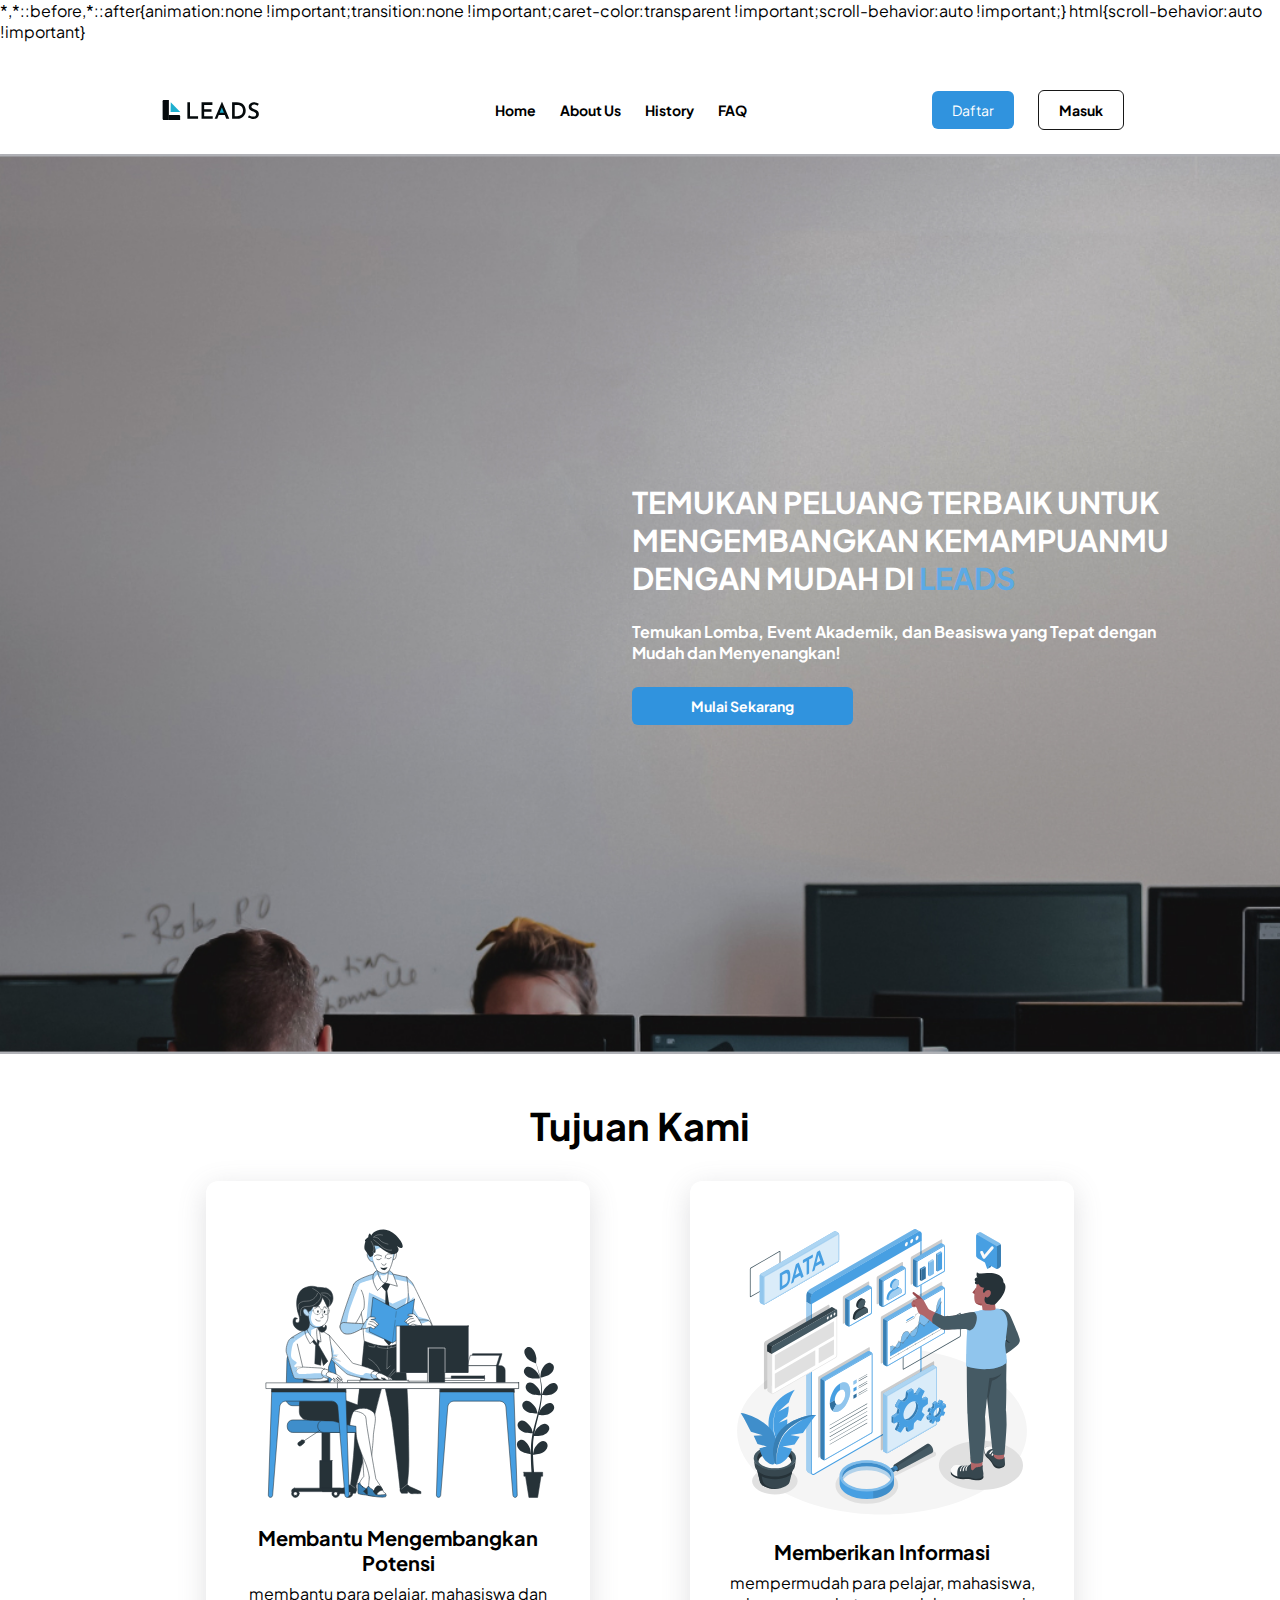
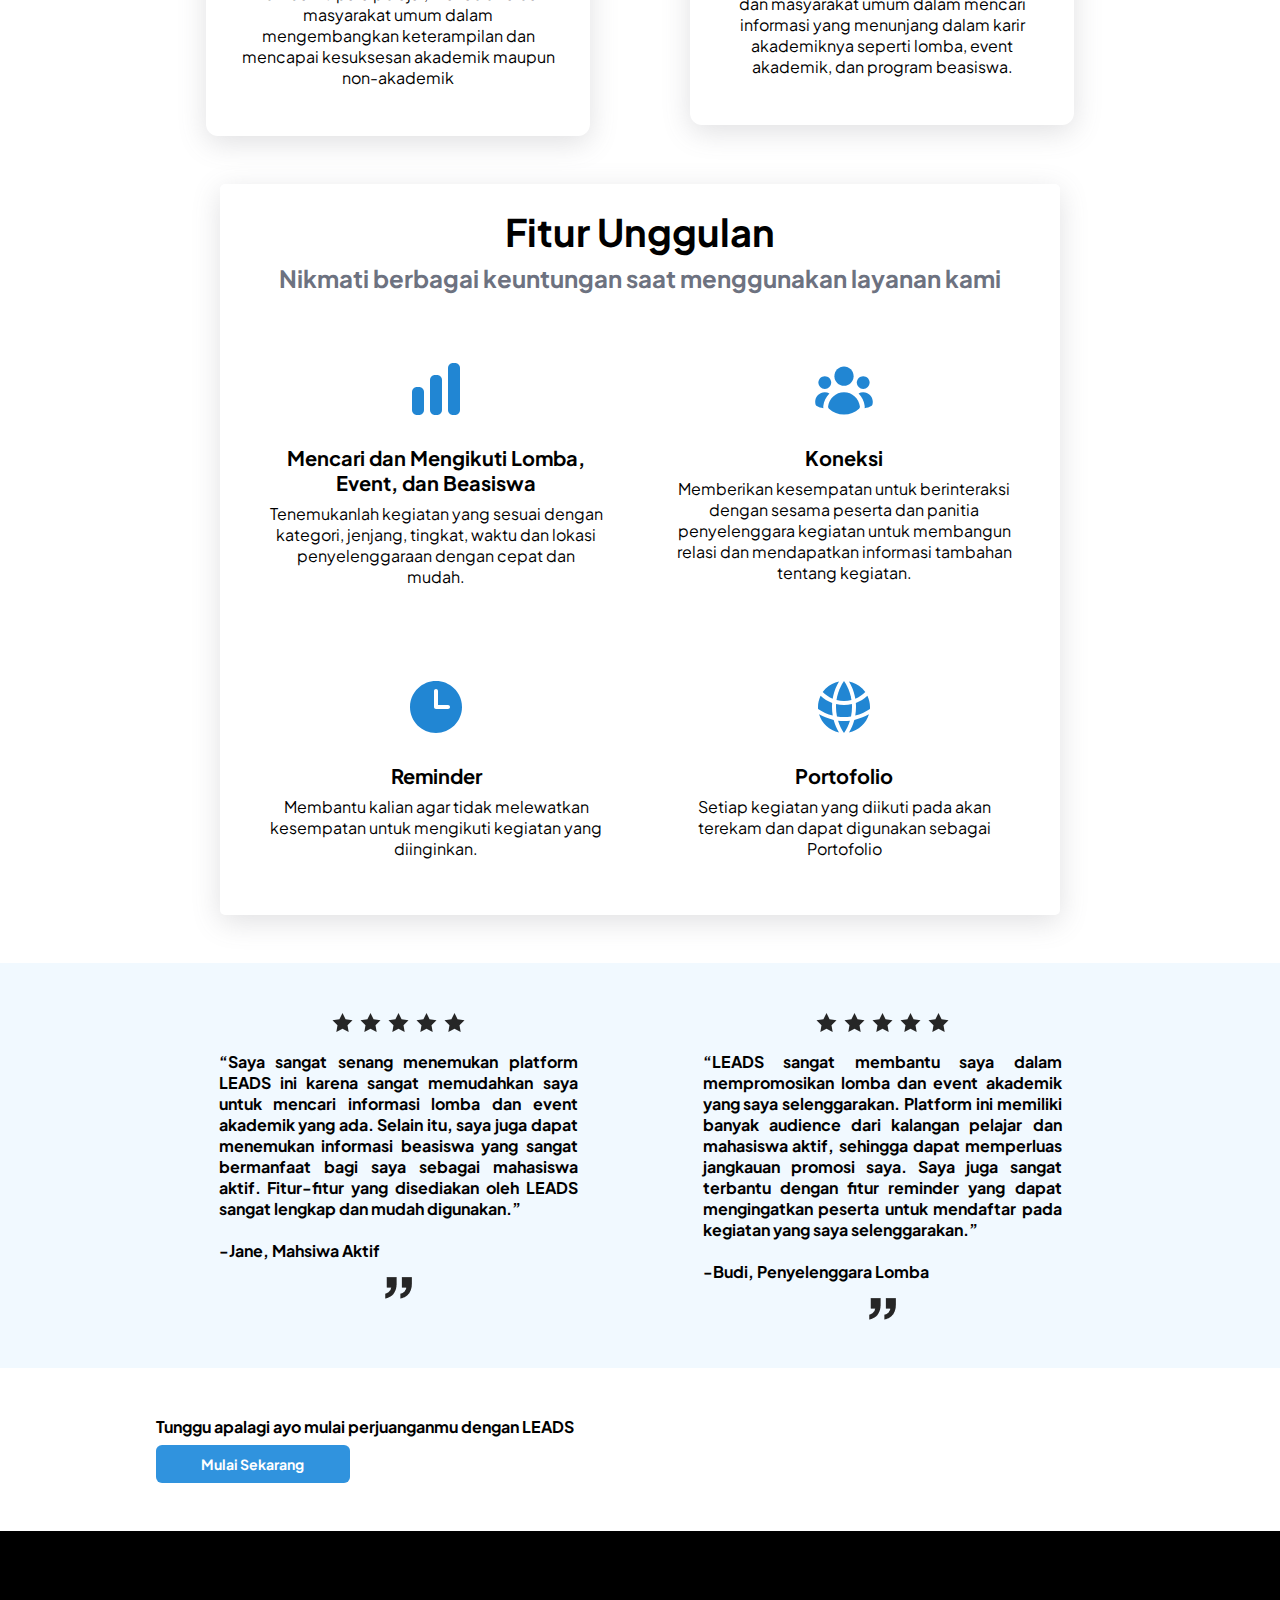
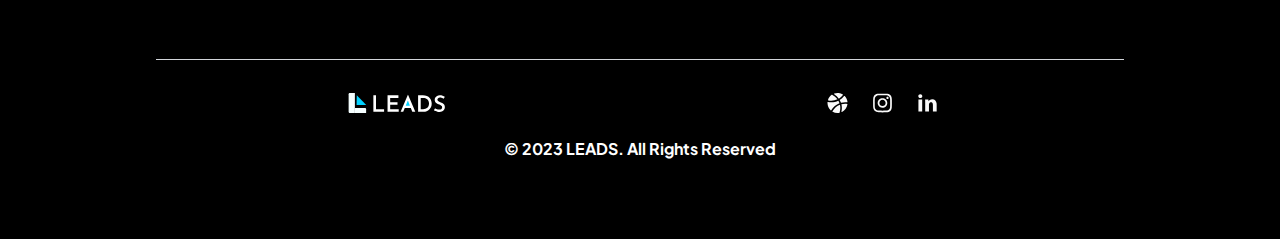
<file: index.html>
<!DOCTYPE html>
<html lang="en">
  <head>
    <meta charset="UTF-8" />
    <meta name="viewport" content="width=device-width, initial-scale=1.0" />
    <link
      rel="stylesheet"
      href="https://cdnjs.cloudflare.com/ajax/libs/font-awesome/6.0.0-beta2/css/all.min.css"
      integrity="sha512-YWzhKL2whUzgiheMoBFwW8CKV4qpHQAEuvilg9FAn5VJUDwKZZxkJNuGM4XkWuk94WCrrwslk8yWNGmY1EduTA=="
      crossorigin="anonymous"
      referrerpolicy="no-referrer"
    />
    <link rel="stylesheet" href="Styles/global.css" />
    <link rel="stylesheet" href="Styles/header-footer.css" />
    <link rel="stylesheet" href="Styles/landing.css" />
    <script src="JS/firefox-bugfix.js"></script>
    <script src="JS/landing.js"></script>
  </head>
  <body>
    <header class="main-container header-container">
      <img alt="logo" src="Assets/logo-black.svg" class="logo" />
      <input type="checkbox" id="check" />
      <div class="menu">
        <div class="nav">
          <a href="home.html">Home</a>
          <a href="index.html">About Us</a>
          <a href="#">History</a>
          <a href="#">FAQ</a>
        </div>
        <div class="button-header-container">
          <button onclick="location.href='register.html';" class="register-button">Daftar</button>
          <button onclick="location.href='login.html';" class="login-button">Masuk</button>
        </div>
        <label for="check" class="close-menu"><i class="fas fa-times"></i></label>
      </div>
      <label for="check" class="open-menu"><i class="fas fa-bars"></i></label>
    </header>
    <main>
      <div class="headline-landing">
        <div>
          <p class="headline-caps">
            TEMUKAN PELUANG TERBAIK UNTUK MENGEMBANGKAN KEMAMPUANMU DENGAN MUDAH DI
            <span>LEADS</span>
          </p>
          <p class="headline-text">
            Temukan Lomba, Event Akademik, dan Beasiswa yang Tepat dengan Mudah dan Menyenangkan!
          </p>
          <div class="button-landing-container">
            <button onclick="checkPassword()" class="register-button-landing col-3">Mulai Sekarang</button>
          </div>
        </div>
      </div>
      <div class="main-container">
        <section id="goals">
          <p>Tujuan Kami</p>
          <div class="goals-container">
            <div class="goal-card">
              <img alt="goals-image" src="Assets/Landing/card-1.svg" class="goal-image" />
              <p class="goal-title">Membantu Mengembangkan Potensi</p>
              <p>
                membantu para pelajar, mahasiswa dan masyarakat umum dalam mengembangkan
                keterampilan dan mencapai kesuksesan akademik maupun non-akademik
              </p>
            </div>
            <div class="goal-card">
              <img alt="goals-image" src="Assets/Landing/card-2.svg" class="goal-image" />
              <p class="goal-title">Memberikan Informasi</p>
              <p>
                mempermudah para pelajar, mahasiswa, dan masyarakat umum dalam mencari informasi
                yang menunjang dalam karir akademiknya seperti lomba, event akademik, dan program
                beasiswa.
              </p>
            </div>
          </div>
        </section>
        <section id="feature">
          <div class="feature-container">
            <p class="feature-title">Fitur Unggulan</p>
            <p class="feature-subtitle">
              Nikmati berbagai keuntungan saat menggunakan layanan kami
            </p>
            <div class="feature-content-container">
              <div class="feature-card">
                <img alt="feature-icon" src="Assets/Landing/feature-1.svg" />
                <p class="feature-card-title">Mencari dan Mengikuti Lomba, Event, dan Beasiswa</p>
                <p>
                  Tenemukanlah kegiatan yang sesuai dengan kategori, jenjang, tingkat, waktu dan
                  lokasi penyelenggaraan dengan cepat dan mudah.
                </p>
              </div>
              <div class="feature-card">
                <img alt="feature-icon" src="Assets/Landing/feature-2.svg" />
                <p class="feature-card-title">Koneksi</p>
                <p>
                  Memberikan kesempatan untuk berinteraksi dengan sesama peserta dan panitia
                  penyelenggara kegiatan untuk membangun relasi dan mendapatkan informasi tambahan
                  tentang kegiatan.
                </p>
              </div>
              <div class="feature-card">
                <img alt="feature-icon" src="Assets/Landing/feature-3.svg" />
                <p class="feature-card-title">Reminder</p>
                <p>
                  Membantu kalian agar tidak melewatkan kesempatan untuk mengikuti kegiatan yang
                  diinginkan.
                </p>
              </div>
              <div class="feature-card">
                <img alt="feature-icon" src="Assets/Landing/feature-4.svg" />
                <p class="feature-card-title">Portofolio</p>
                <p>
                  Setiap kegiatan yang diikuti pada akan terekam dan dapat digunakan sebagai
                  Portofolio
                </p>
              </div>
            </div>
          </div>
        </section>
      </div>
      <section id="reviews">
        <div class="main-container reviews-container">
          <div class="review">
            <img alt="stars" src="Assets/Landing/stars.svg" />
            <p style="font-weight: bold">
              “Saya sangat senang menemukan platform LEADS ini karena sangat memudahkan saya untuk
              mencari informasi lomba dan event akademik yang ada. Selain itu, saya juga dapat
              menemukan informasi beasiswa yang sangat bermanfaat bagi saya sebagai mahasiswa aktif.
              Fitur-fitur yang disediakan oleh LEADS sangat lengkap dan mudah digunakan.”
              <br /><br />-Jane, Mahsiwa Aktif
            </p>
            <img alt="stars" src="Assets/Landing/quote.png" />
          </div>
          <div class="review">
            <img alt="stars" src="Assets/Landing/stars.svg" />
            <p style="font-weight: bold">
              “LEADS sangat membantu saya dalam mempromosikan lomba dan event akademik yang saya
              selenggarakan. Platform ini memiliki banyak audience dari kalangan pelajar dan
              mahasiswa aktif, sehingga dapat memperluas jangkauan promosi saya. Saya juga sangat
              terbantu dengan fitur reminder yang dapat mengingatkan peserta untuk mendaftar pada
              kegiatan yang saya selenggarakan.”
              <br /><br />-Budi, Penyelenggara Lomba
            </p>
            <img alt="stars" src="Assets/Landing/quote.png" />
          </div>
        </div>
      </section>
      <div class="main-container">
        <p style="font-weight: bold; margin-bottom: 8px">
          Tunggu apalagi ayo mulai perjuanganmu dengan LEADS
        </p>
        <button onclick="checkPassword()" class="register-button-landing-bottom">
          Mulai Sekarang
        </button>
      </div>
    </main>
    <footer class="footer-container">
      <div class="main-container">
        <div class="footer-line"></div>
        <div class="footer-content">
          <img alt="logo" src="Assets/logo.svg" class="logo" />
          <div class="footer-icon">
            <img alt="logo" src="Assets/Footer/dribble.svg" />
            <img alt="logo" src="Assets/Footer/instagram.svg" />
            <img alt="logo" src="Assets/Footer/linkedin.svg" />
          </div>
        </div>
        <p class="copyright">&copy; 2023 LEADS. All Rights Reserved</p>
      </div>
    </footer>
  </body>
</html>
</file>
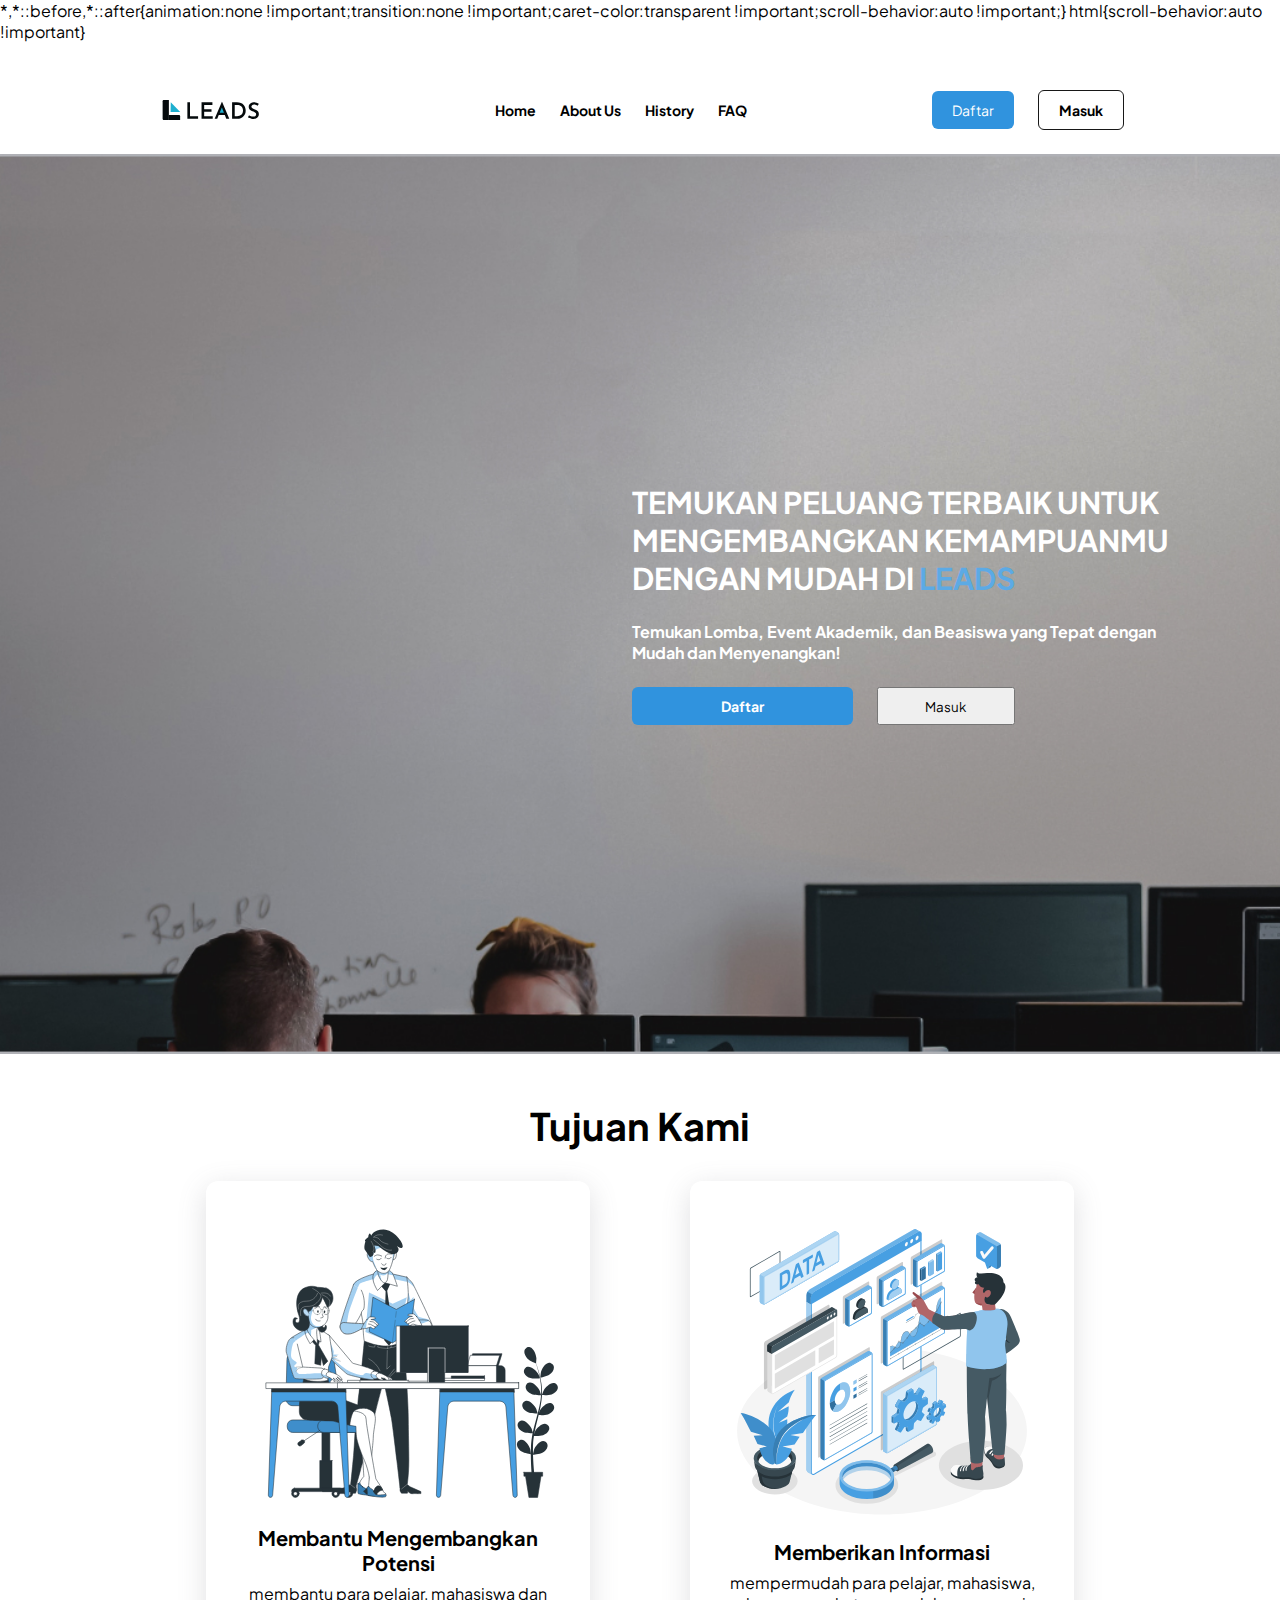
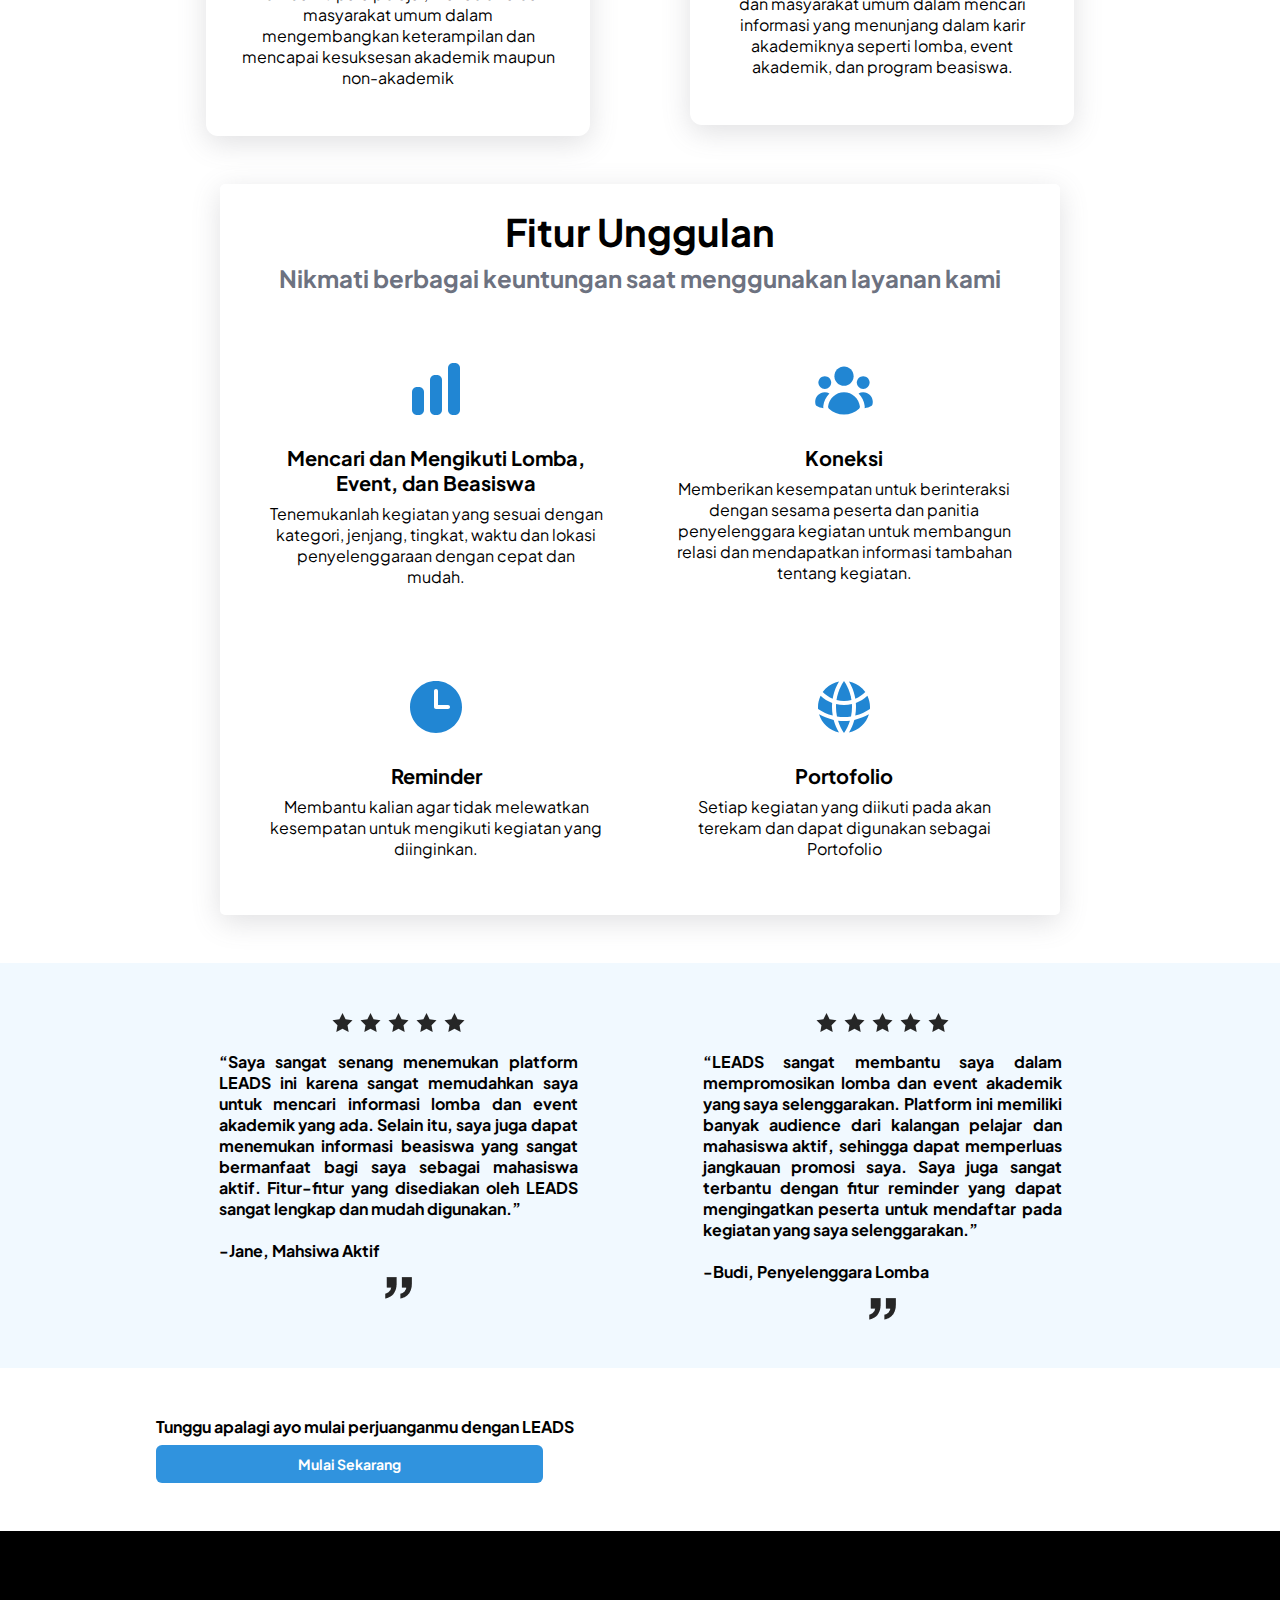
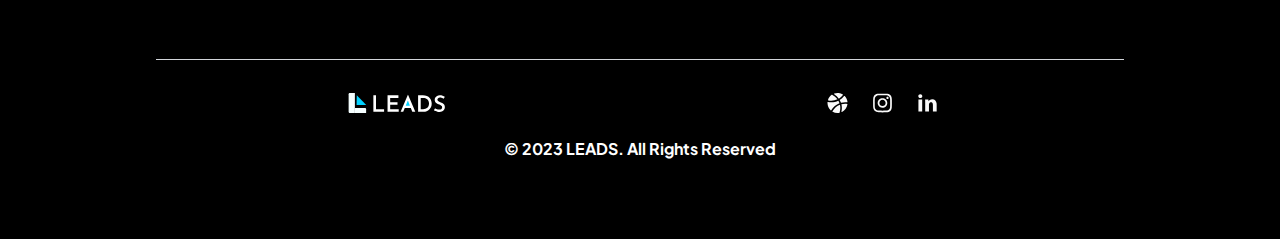
<file: Pages/Landing/index.html>
<!DOCTYPE html>
<html lang="en">
  <head>
    <meta charset="UTF-8" />
    <meta name="viewport" content="width=device-width, initial-scale=1.0" />
    <link
      rel="stylesheet"
      href="https://cdnjs.cloudflare.com/ajax/libs/font-awesome/6.0.0-beta2/css/all.min.css"
      integrity="sha512-YWzhKL2whUzgiheMoBFwW8CKV4qpHQAEuvilg9FAn5VJUDwKZZxkJNuGM4XkWuk94WCrrwslk8yWNGmY1EduTA=="
      crossorigin="anonymous"
      referrerpolicy="no-referrer"
    />
    <link rel="stylesheet" href="../../Styles/global.css" />
    <link rel="stylesheet" href="../../Styles/header-footer.css" />
    <link rel="stylesheet" href="../../Styles/landing.css" />
  </head>
  <body>
    <header class="main-container header-container">
      <img alt="logo" src="../../Assets/logo-black.svg" class="logo" />
      <input type="checkbox" id="check" />
      <div class="menu">
        <div class="nav">
          <a href="../Home/home.html">Home</a>
          <a href="../Landing/landing.html">About Us</a>
          <a href="#">History</a>
          <a href="#">FAQ</a>
        </div>
        <div class="button-header-container">
          <button onclick="location.href='../Auth/Register/register.html';" class="register-button">Daftar</button>
          <button onclick="location.href='../Auth/Login/login.html';" class="login-button">Masuk</button>
        </div>
        <label for="check" class="close-menu"><i class="fas fa-times"></i></label>
      </div>
      <label for="check" class="open-menu"><i class="fas fa-bars"></i></label>
    </header>
    <main>
      <div class="headline-landing">
        <div>
          <p class="headline-caps">
            TEMUKAN PELUANG TERBAIK UNTUK MENGEMBANGKAN KEMAMPUANMU DENGAN MUDAH
            DI <span>LEADS</span>
          </p>
          <p class="headline-text">
            Temukan Lomba, Event Akademik, dan Beasiswa yang Tepat dengan Mudah
            dan Menyenangkan!
          </p>
          <div class="button-landing-container">
            <button onclick="location.href='../Auth/Register/register.html';" class="register-button-landing col-3">Daftar</button>
            <button onclick="location.href='../Auth/Login/login.html';" class="login-button-landing col-3">Masuk</button>
          </div>
        </div>
      </div>
      <div class="main-container">
        <section id="goals">
          <p>Tujuan Kami</p>
          <div class="goals-container">
            <div class="goal-card">
              <img
                alt="goals-image"
                src="../../Assets/Landing/card-1.svg"
                class="goal-image"
              />
              <p class="goal-title">Membantu Mengembangkan Potensi</p>
              <p>
                membantu para pelajar, mahasiswa dan masyarakat umum dalam
                mengembangkan keterampilan dan mencapai kesuksesan akademik
                maupun non-akademik
              </p>
            </div>
            <div class="goal-card">
              <img
                alt="goals-image"
                src="../../Assets/Landing/card-2.svg"
                class="goal-image"
              />
              <p class="goal-title">Memberikan Informasi</p>
              <p>
                mempermudah para pelajar, mahasiswa, dan masyarakat umum dalam
                mencari informasi yang menunjang dalam karir akademiknya seperti
                lomba, event akademik, dan program beasiswa.
              </p>
            </div>
          </div>
        </section>
        <section id="feature">
          <div class="feature-container">
            <p class="feature-title">Fitur Unggulan</p>
            <p class="feature-subtitle">
              Nikmati berbagai keuntungan saat menggunakan layanan kami
            </p>
            <div class="feature-content-container">
              <div class="feature-card">
                <img
                  alt="feature-icon"
                  src="../../Assets/Landing/feature-1.svg"
                />
                <p class="feature-card-title">
                  Mencari dan Mengikuti Lomba, Event, dan Beasiswa
                </p>
                <p>
                  Tenemukanlah kegiatan yang sesuai dengan kategori, jenjang,
                  tingkat, waktu dan lokasi penyelenggaraan dengan cepat dan
                  mudah.
                </p>
              </div>
              <div class="feature-card">
                <img
                  alt="feature-icon"
                  src="../../Assets/Landing/feature-2.svg"
                />
                <p class="feature-card-title">Koneksi</p>
                <p>
                  Memberikan kesempatan untuk berinteraksi dengan sesama peserta
                  dan panitia penyelenggara kegiatan untuk membangun relasi dan
                  mendapatkan informasi tambahan tentang kegiatan.
                </p>
              </div>
              <div class="feature-card">
                <img
                  alt="feature-icon"
                  src="../../Assets/Landing/feature-3.svg"
                />
                <p class="feature-card-title">Reminder</p>
                <p>
                  Membantu kalian agar tidak melewatkan kesempatan untuk
                  mengikuti kegiatan yang diinginkan.
                </p>
              </div>
              <div class="feature-card">
                <img
                  alt="feature-icon"
                  src="../../Assets/Landing/feature-4.svg"
                />
                <p class="feature-card-title">Portofolio</p>
                <p>
                  Setiap kegiatan yang diikuti pada akan terekam dan dapat
                  digunakan sebagai Portofolio
                </p>
              </div>
            </div>
          </div>
        </section>
      </div>
      <section id="reviews">
        <div class="main-container reviews-container">
          <div class="review">
            <img alt="stars" src="../../Assets/Landing/stars.svg" />
            <p style="font-weight: bold">
              “Saya sangat senang menemukan platform LEADS ini karena sangat
              memudahkan saya untuk mencari informasi lomba dan event akademik
              yang ada. Selain itu, saya juga dapat menemukan informasi beasiswa
              yang sangat bermanfaat bagi saya sebagai mahasiswa aktif.
              Fitur-fitur yang disediakan oleh LEADS sangat lengkap dan mudah
              digunakan.” <br /><br />-Jane, Mahsiwa Aktif
            </p>
            <img alt="stars" src="../../Assets/Landing/quote.png" />
          </div>
          <div class="review">
            <img alt="stars" src="../../Assets/Landing/stars.svg" />
            <p style="font-weight: bold">
              “LEADS sangat membantu saya dalam mempromosikan lomba dan event
              akademik yang saya selenggarakan. Platform ini memiliki banyak
              audience dari kalangan pelajar dan mahasiswa aktif, sehingga dapat
              memperluas jangkauan promosi saya. Saya juga sangat terbantu
              dengan fitur reminder yang dapat mengingatkan peserta untuk
              mendaftar pada kegiatan yang saya selenggarakan.”
              <br /><br />-Budi, Penyelenggara Lomba
            </p>
            <img alt="stars" src="../../Assets/Landing/quote.png" />
          </div>
        </div>
      </section>
      <div class="main-container">
        <p style="font-weight: bold; margin-bottom: 8px">
          Tunggu apalagi ayo mulai perjuanganmu dengan LEADS
        </p>
        <button onclick="location.href='../Auth/Login/login.html';" class="register-button-landing">Mulai Sekarang</button>
      </div>
    </main>
    <footer class="footer-container">
      <div class="main-container">
        <div class="footer-line"></div>
        <div class="footer-content">
          <img alt="logo" src="../../Assets/logo.svg" class="logo" />
          <div class="footer-icon">
            <img alt="logo" src="../../Assets/Footer/dribble.svg" />
            <img alt="logo" src="../../Assets/Footer/instagram.svg" />
            <img alt="logo" src="../../Assets/Footer/linkedin.svg" />
          </div>
        </div>
        <p class="copyright">&copy; 2023 LEADS. All Rights Reserved</p>
      </div>
    </footer>
  </body>
</html>
</file>
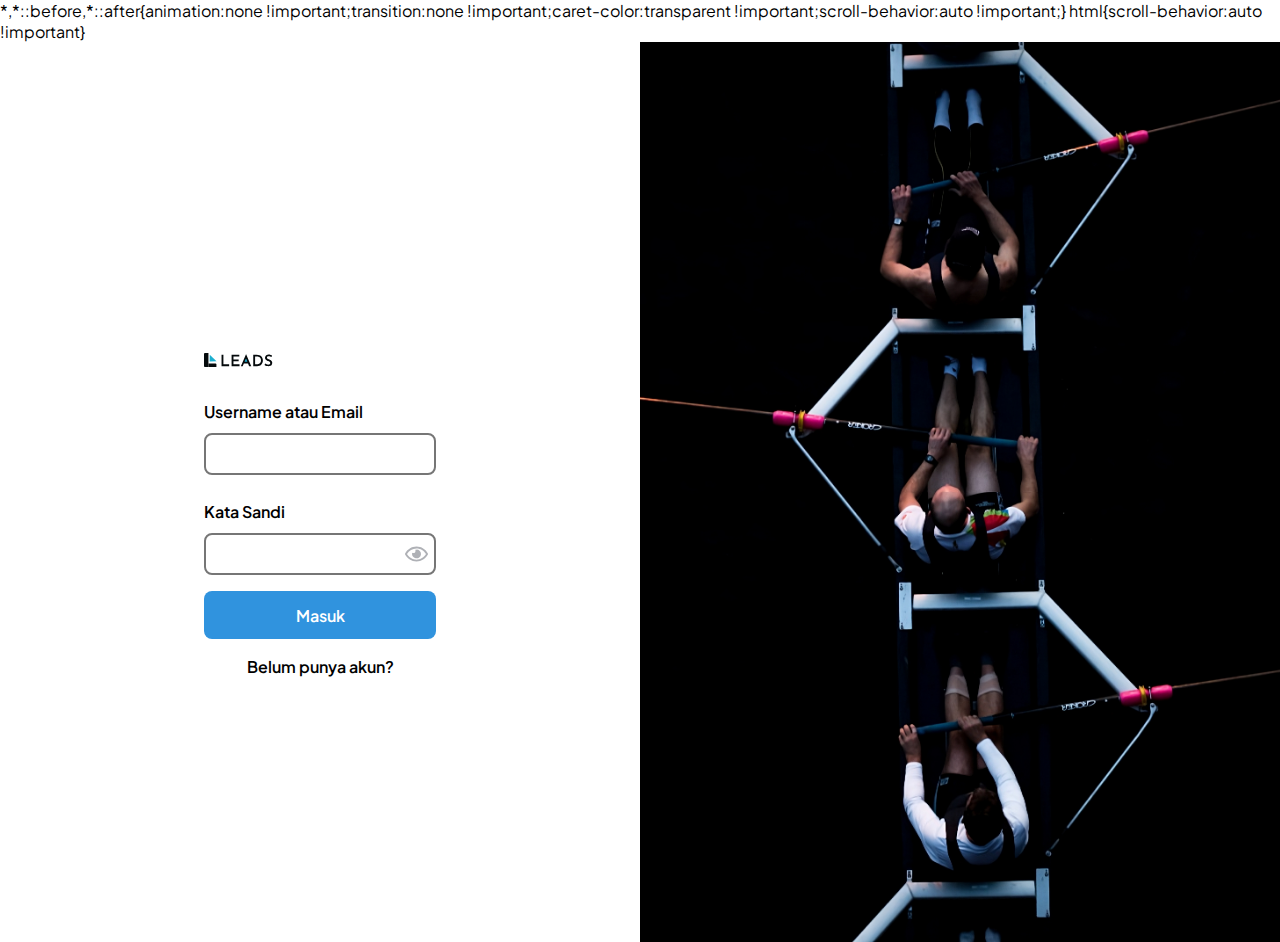
<file: detail.html>
<!DOCTYPE html>
<html lang="en">
  <head>
    <meta charset="UTF-8" />
    <meta name="viewport" content="width=device-width, initial-scale=1.0" />
    <link
      rel="stylesheet"
      href="https://cdnjs.cloudflare.com/ajax/libs/font-awesome/6.0.0-beta2/css/all.min.css"
      integrity="sha512-YWzhKL2whUzgiheMoBFwW8CKV4qpHQAEuvilg9FAn5VJUDwKZZxkJNuGM4XkWuk94WCrrwslk8yWNGmY1EduTA=="
      crossorigin="anonymous"
      referrerpolicy="no-referrer"
    />
    <link rel="stylesheet" href="Styles/global.css" />
    <link rel="stylesheet" href="Styles/header-footer.css" />
    <link rel="stylesheet" href="Styles/detail.css" />
    <link rel="stylesheet" href="Styles/lazy-load.css" />
    <script defer src="JS/firefox-bugfix.js"></script>
    <script src="JS/login-verification.js"></script>
    <script defer src="JS/detail.js"></script>
    <script defer src="JS/header-footer.js"></script>
    <script defer src="JS/lazy-load.js"></script>
  </head>
  <body>
    <header class="main-container header-container">
      <img alt="logo" src="Assets/logo-black.svg" class="logo" />
      <input type="checkbox" id="check" />
      <div class="menu">
        <div class="nav">
          <a href="home.html">Home</a>
          <a href="index.html">About Us</a>
          <a href="#">History</a>
          <a href="#">FAQ</a>
        </div>  
        <a href="profile.html" class="user-mobile">Profile</a>
        <div class="user-header-container" id="profile-link">
          <img alt="photo profile" src="Assets/Profile/photo-profile.png" class="user-image" />
          <p class="user-name" id="user-name"></p>
        </div>
        <label for="check" class="close-menu"><i class="fas fa-times"></i></label>
      </div>
      <label for="check" class="open-menu"><i class="fas fa-bars"></i></label>
    </header>
    <main class="main-container">
      <div class="blurred-img" style="background-image: url('Assets/Reduced/Detail/banner.jpg')">
        <img alt="banner" src="Assets/Detail/banner.jpg" class="banner" />
      </div>
      <div class="detail-top-container">
        <div class="title-container">
          <div class="tags">
            <span class="tag">Lomba</span>
            <span class="tag">Mahasiswa</span>
            <span class="tag">Nasional</span>
            <span class="tag">Tim</span>
            <span class="tag">Berbayar</span>
          </div>
          <h1>Ui/Ux Design Find It</h1>
          <div class="statistics-container">
            <div>
              <img alt="participants" src="Assets/Detail/participants.svg" />
              <p>Participated by 80 team</p>
            </div>
            <div>
              <img alt="participants" src="Assets/Detail/liked.svg" />
              <p>Liked by 200 peoples</p>
            </div>
          </div>
        </div>
        <div class="deadline-container">
          <div class="deadline-between">
            <p>Open Registration</p>
            <span>20 Mei 2023</span>
          </div>
          <div class="deadline-between">
            <p>Close Registration</p>
            <span>10 Agustus 2023</span>
          </div>
        </div>
      </div>
      <div class="about">
        <span>Tentang</span>
        <p style="text-align: justify">
          FIND IT atau kependekan dari Future Innovation and Discovery Information and Technology,
          merupakan sebuah acara/event tahunan yang diselenggarakan oleh DTETI FT UGM dimana pada
          event ini terdapat beberapa acara diantaranya workshop dengan nama IT Academy, pameran
          dengan nama IT Fest, dan lomba-lomba seperti Competitive Programming, Data Analytics
          Competition, Hackathon, Capture the Flag, dan E-sport. Event ini bertujuan untuk
          mengembangkan dan memberi wadah bagi masyarakat yang tertarik ke dunia TI serta menarik
          minat sekaligus memperkenalkan TI ke masyarakat luas; apalagi di tengah era revolusi 5.0
          dimana teknologi berkembang sangat pesat.
        </p>
      </div>
      <div class="details">
        <div>
          <span>Syarat dan Ketentuan</span>
          <ul>
            <li>
              Seluruh peserta wajib mematuhi ketentuan-ketentuan yang berlaku selama Find IT! 2023,
              baik ketentuan umum maupun ketentuan setiap acara atau perlombaan.
            </li>
            <li>
              Peserta merupakan mahasiswa aktif D3, D4, atau S1 perguruan tingg yang telah memenuhi
              syarat dan ketentuan untuk mengikuti acara atau perlombaan yang diselenggarakan Find
              IT! 2023.
            </li>
            <li>Satu tim terdiri dari 2-3 orang.</li>
            <li>Berasal dari Institusi yang sama dan bukan merupakan panitia FindIT! 2023.</li>
            <li>
              Setiap tim tidak diperbolehkan untuk mengubah komposisi anggota tim setelah melengkapi
              berkas pendaftaran.
            </li>
          </ul>
        </div>
        <div>
          <span>Benefit</span>
          <ul>
            <li>E-Sertifikat bagi peserta yang lolos hingga babak semifinal dan final</li>
            <li>Pengalaman</li>
            <li>Menambah Relasi dengan peserta lain</li>
          </ul>
        </div>
        <div>
          <span>Narahubung</span>
          <ul>
            <li>Whatsapp: 081953524195 (Aurelia)</li>
            <li>Instagram: @findit_ugm</li>
            <li>Email: competitions@find-it.id</li>
          </ul>
        </div>
      </div>
      <button class="regis-button">Daftar Sekarang</button>
    </main>
    <footer class="footer-container">
      <div class="main-container">
        <div class="footer-line"></div>
        <div class="footer-content">
          <img alt="logo" src="Assets/logo.svg" class="logo" />
          <div class="footer-icon">
            <img alt="logo" src="Assets/Footer/dribble.svg" />
            <img alt="logo" src="Assets/Footer/instagram.svg" />
            <img alt="logo" src="Assets/Footer/linkedin.svg" />
          </div>
        </div>
        <p class="copyright">&copy; 2023 LEADS. All Rights Reserved</p>
      </div>
    </footer>
  </body>
</html>
</file>
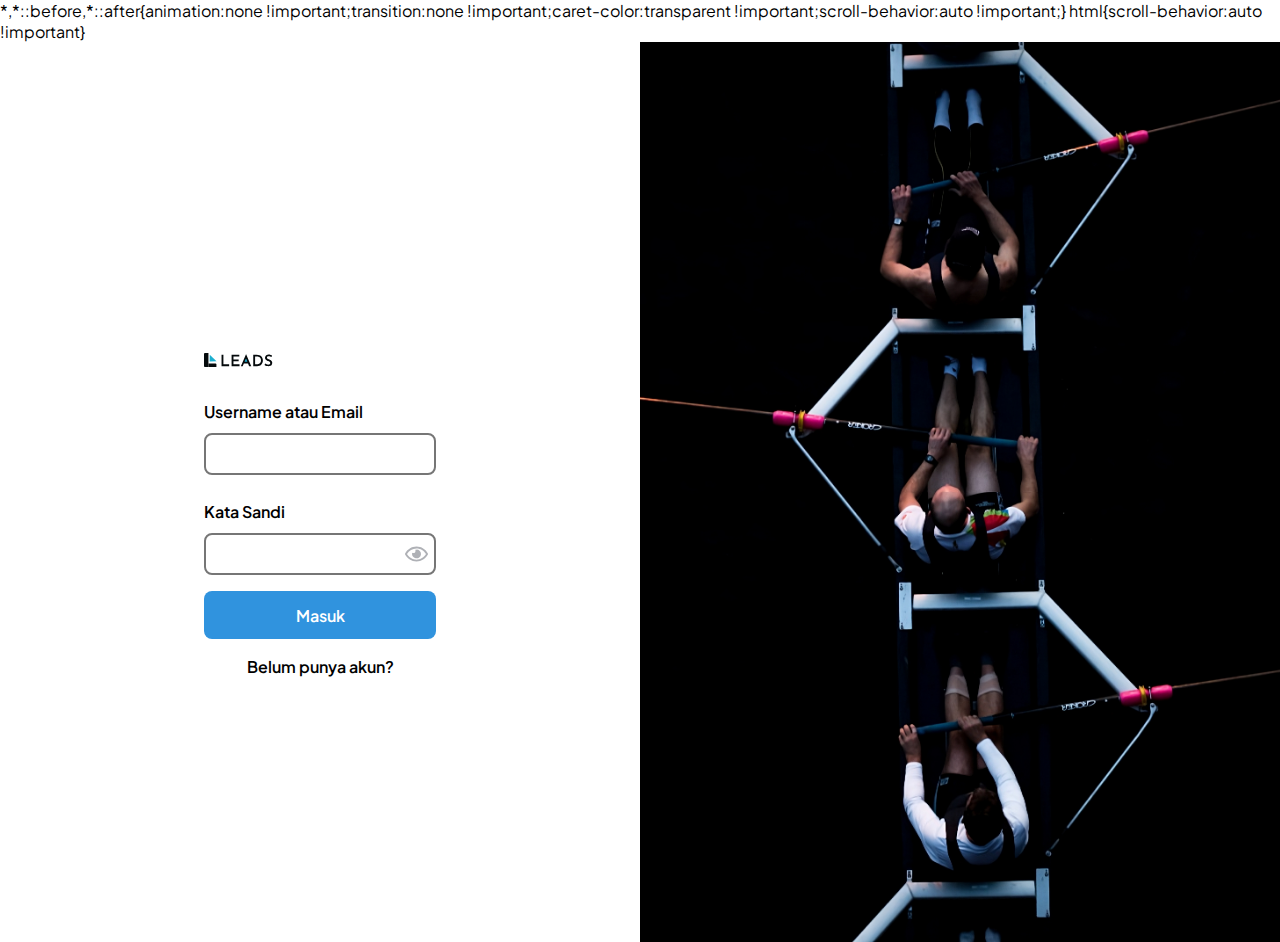
<file: login.html>
<!DOCTYPE html>
<html lang="en">
  <head>
    <meta charset="UTF-8" />
    <meta name="viewport" content="width=device-width, initial-scale=1.0" />
    <link rel="stylesheet" href="Styles/global.css" />
    <link rel="stylesheet" href="Styles/login.css" />
    <link rel="stylesheet" href="Styles/lazy-load.css" />
    <script defer src="JS/firefox-bugfix.js"></script>
    <script defer src="JS/login.js"></script>
    <script defer src="JS/toggle-password.js"></script>
    <script defer src="JS/lazy-load.js"></script>
  </head>
  <body>
    <div class="grid-container">
      <main class="main-container">
        <img class="logo" src="Assets/logo-black.svg" alt="LOGO" loading="lazy" />

        <form action="" method="post" id="login-form">
          <div class="form-group">
            <label for="identifier">Username atau Email</label>
            <input
              type="text"
              id="identifier"
              name="identifier"
              pattern="^(?!.*\.\.)(?!.*\.$)[\w\s.]{1,30}$|^[\w.+-]+@[A-Za-z0-9.-]+\.[A-Za-z]{2,}$"
              required
              title="must be a valid email address"
            />
          </div>

          <div class="form-group">
            <label for="password">Kata Sandi</label>
            <div class="input-with-icon">
              <input
                type="password"
                id="password"
                name="password"
                pattern="[a-zA-Z0-9]{8,}"
                required
                title="Must be at least 8 characters"
              />
              <img src="Assets/eye-solid.svg" id="toggle-password" alt="Eye" loading="lazy" />
            </div>
          </div>
          <button type="submit">Masuk</button>
        </form>

        <a class="anchor-style" href="register.html">Belum punya akun?</a>
      </main>

      <div
        class="blurred-img"
        style="background-image: url('Assets/Reduced/Login/login-image.jpg')"
      >
        <img class="fit-image" src="Assets/login-image.png" alt="Login Image" loading="lazy" />
      </div>
    </div>
  </body>
</html>
</file>
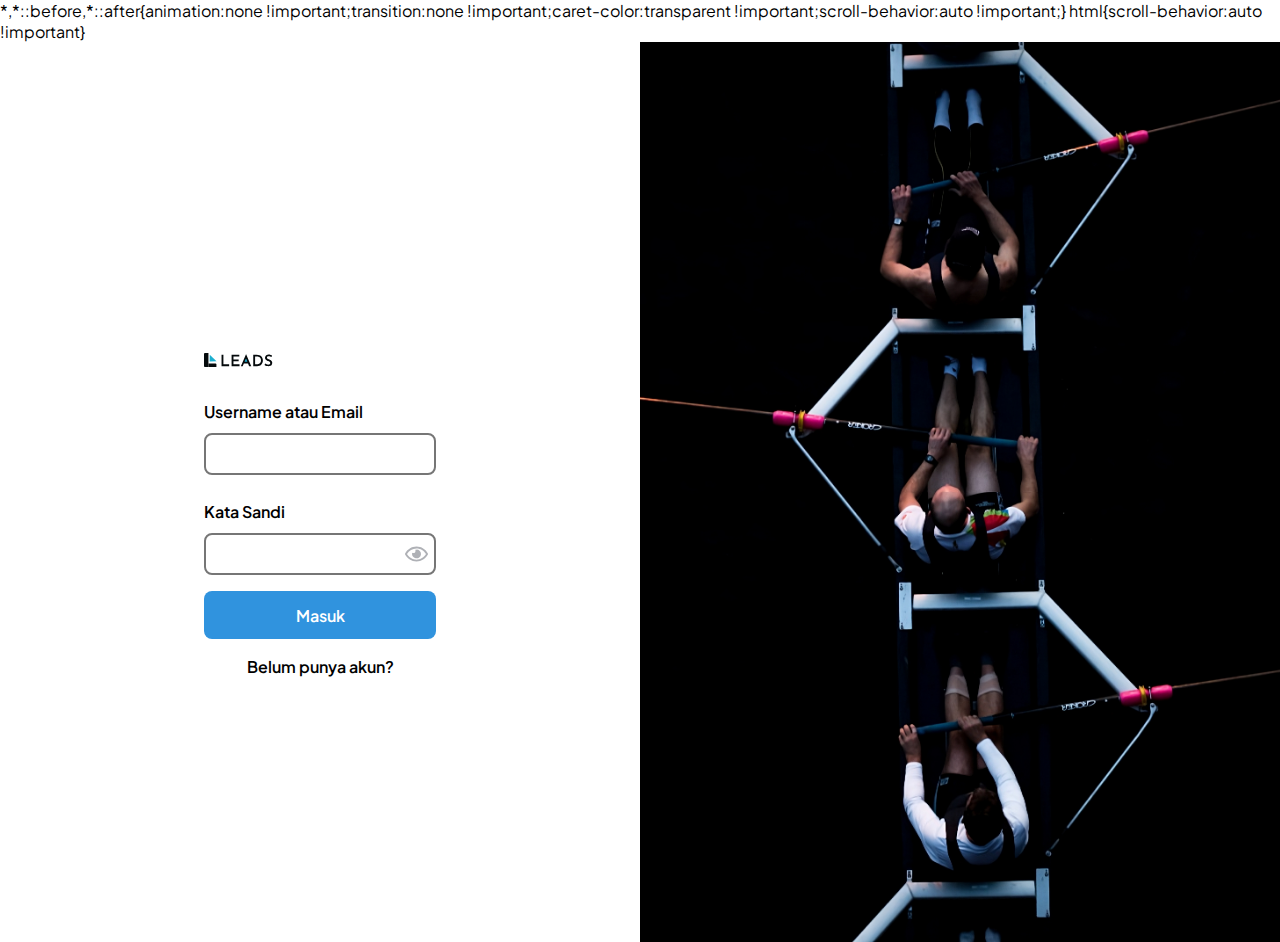
<file: profile.html>
<!DOCTYPE html>
<html lang="en">
  <head>
    <meta charset="UTF-8" />
    <meta name="viewport" content="width=device-width, initial-scale=1.0" />
    <link
      rel="stylesheet"
      href="https://cdnjs.cloudflare.com/ajax/libs/font-awesome/6.0.0-beta2/css/all.min.css"
      integrity="sha512-YWzhKL2whUzgiheMoBFwW8CKV4qpHQAEuvilg9FAn5VJUDwKZZxkJNuGM4XkWuk94WCrrwslk8yWNGmY1EduTA=="
      crossorigin="anonymous"
      referrerpolicy="no-referrer"
    />
    <link rel="stylesheet" href="Styles/global.css" />
    <link rel="stylesheet" href="Styles/header-footer.css" />
    <link rel="stylesheet" href="Styles/profile.css" />
    <link rel="stylesheet" href="Styles/lazy-load.css">
    <script src="JS/login-verification.js"></script>
    <script src="JS/firefox-bugfix.js"></script>
    <script defer src="JS/header-footer.js"></script>
    <script defer src="JS/lazy-load.js"></script>
    <script defer src="JS/profile.js"></script>
  </head>
  <body>
    <header class="main-container header-container">
      <img alt="logo" src="Assets/logo-black.svg" class="logo" />
      <input type="checkbox" id="check" />
      <div class="menu">
        <div class="nav">
          <a href="home.html">Home</a>
          <a href="index.html">About Us</a>
          <a href="#">History</a>
          <a href="#">FAQ</a>
        </div>
        <a href="profile.html" class="user-mobile">Profile</a>
        <div class="user-header-container" id="profile-link">
          <img alt="photo profile" src="Assets/Profile/photo-profile.png" class="user-image" />
          <p class="user-name" id="username">Budi</p>
        </div>
        <label for="check" class="close-menu"><i class="fas fa-times"></i></label>
      </div>
      <label for="check" class="open-menu"><i class="fas fa-bars"></i></label>
    </header>
    <main class="main-container">
      <div class="profile-container">
        <div class="blurred-img" style="background-image: url('Assets/Reduced/Profile/profile-banner.jpg')">
          <img alt="user banner" src="Assets/Profile/profile-banner.png" class="profile-banner" />
        </div>
        <div class="profile-top">
          <div class="profile-name">
            <img alt="photo profile" src="Assets/Profile/photo-profile.png" class="photo-profile" />
            <div class="destkop-name">
              <p id="full-username" style="font-size: 24px; font-weight: bold">Budi Setiawan</p>
              <p>Undergraduate Information Technology Student at University of Brawijaya</p>
            </div>
          </div>
          <i class="fa-solid fa-gear" id="gear"></i>
        </div>
        <div class="mobile-name">
          <p style="font-weight: bold">Budi Setiawan</p>
          <p style="font-size: bold">
            Undergraduate Information Technology Student at University of Brawijaya
          </p>
        </div>
        <div class="statistics">
          <p><span>305</span> Followers</p>
          <p><span>305</span> Following</p>
        </div>
        <div class="divider"></div>
        <div class="profile-detail">
          <div class="profile-left">
            <div class="profile-border">
              <p style="font-weight: bold">About Me</p>
              <p>
                Saya adalah seorang mahasiswa yang memiliki ambisi besar untuk menjadi seorang Full
                Stack Designer. Saya percaya bahwa kombinasi antara keterampilan desain dan
                pemrograman akan membantu saya menciptakan pengalaman pengguna yang luar biasa dan
                memberikan dampak positif dalam dunia teknologi. Saya berdedikasi untuk terus
                belajar dan meningkatkan kemampuan saya agar dapat mencapai impian menjadi seorang
                Full Stack Designer.
              </p>
            </div>
            <div class="divider"></div>
            <div class="experience-container">
              <span>Penghargaan</span>
              <div class="profile-experience">
                <img alt="award image" src="Assets/Profile/gemastik.png" class="experience-image" />
                <div class="experience-container">
                  <div>
                    <span>Juara 1 Gemastik Kategori Design Antarmuka Pengguna</span>
                    <p class="experience-subtitle">
                      Pusat Prestasi Nasional, Kementerian Pendidikan, Kebudayaan, Riset, dan
                      Teknologi
                    </p>
                    <p class="experience-subtitle">2023</p>
                  </div>
                  <p class="experience-subtitle" style="text-align: justify">
                    Saya melakukan penelitian mendalam tentang preferensi pengguna, menganalisis
                    tren terkini, dan menggabungkan elemen-elemen desain yang efektif. Saya fokus
                    pada keselarasan visual, kegunaan, dan pengalaman pengguna yang optimal. Melalui
                    perjuangan dan kerja keras, saya berhasil menciptakan antarmuka yang memenangkan
                    persaingan sengit. Pengalaman ini memperkuat keyakinan saya dalam menjadi
                    seorang desainer yang kreatif, terampil, dan berprestasi di masa depan.
                  </p>
                </div>
              </div>
              <div class="divider"></div>
              <span>Riawayat</span>
              <div class="profile-experience">
                <img alt="award image" src="Assets/Profile/gdsc.png" class="experience-image" />
                <div class="experience-container">
                  <div>
                    <span>Peserta Webinar #ProductSeries Workshop “Intro to UI Design"</span>
                    <p class="experience-subtitle">
                      Google Developer Student Club University of Brawijaya
                    </p>
                    <p class="experience-subtitle">2023</p>
                  </div>
                  <p class="experience-subtitle" style="text-align: justify">
                    Saya belajar tentang prinsip-prinsip desain yang efektif, teknik pemilihan warna
                    yang tepat, dan bagaimana menyusun elemen-elemen desain dengan baik. Saya juga
                    mendapatkan wawasan berharga tentang pengalaman pengguna yang memikat dan cara
                    membuat prototipe interaktif yang menarik.
                  </p>
                </div>
              </div>
              <div class="profile-experience">
                <img alt="award image" src="Assets/Profile/4c.jpg" class="experience-image" />
                <div class="experience-container">
                  <div>
                    <span>Semifinalist 4C Kategori UI/UX Competition"</span>
                    <p class="experience-subtitle">Fakultas Ilmu Komputer Universitas Brawijaya</p>
                    <p class="experience-subtitle">2022 - 2023</p>
                  </div>
                </div>
              </div>
              <div class="divider"></div>
              <span>Akademik</span>
              <div class="profile-experience">
                <img alt="award image" src="Assets/Profile/ub.jpg" class="experience-image" />
                <div class="experience-container">
                  <div>
                    <span>University of Brawijaya</span>
                    <p class="experience-subtitle">
                      Bachelor of information Technology, Information Technology
                    </p>
                    <p class="experience-subtitle">2022 - 2026</p>
                  </div>
                </div>
              </div>
              <div class="profile-experience">
                <img alt="award image" src="Assets/Profile/cipus.jpg" class="experience-image" />
                <div class="experience-container">
                  <div>
                    <span>SMA Negri 1 Cikarang Pusat</span>
                    <p class="experience-subtitle">Natural Sciences</p>
                    <p class="experience-subtitle">Jul 2019 - Jul 2022</p>
                  </div>
                </div>
              </div>
            </div>
          </div>
          <div class="profile-right">
            <div class="profile-border">
              <div>
                <p>Skills</p>
                <div class="skills">
                  <div class="skill">Product Design</div>
                  <div class="skill">React.js</div>
                  <div class="skill">Vue.js</div>
                  <div class="skill">Adobe Ilustrator</div>
                  <div class="skill">Figma</div>
                  <div class="skill">Webflow</div>
                </div>
              </div>
              <div>
                <p>Lokasi</p>
                <span>Malang, East Java, Indonesia</span>
              </div>
              <div>
                <p>Email</p>
                <span id="email">budistwn@gmail.com</span>
              </div>
            </div>
          </div>
        </div>
      </div>
    </main>
    <footer class="footer-container">
      <div class="main-container">
        <div class="footer-line"></div>
        <div class="footer-content">
          <img alt="logo" src="Assets/logo.svg" class="logo" />
          <div class="footer-icon">
            <img alt="logo" src="Assets/Footer/dribble.svg" />
            <img alt="logo" src="Assets/Footer/instagram.svg" />
            <img alt="logo" src="Assets/Footer/linkedin.svg" />
          </div>
        </div>
        <p class="copyright">&copy; 2023 LEADS. All Rights Reserved</p>
      </div>
    </footer>
  </body>
</html>
</file>
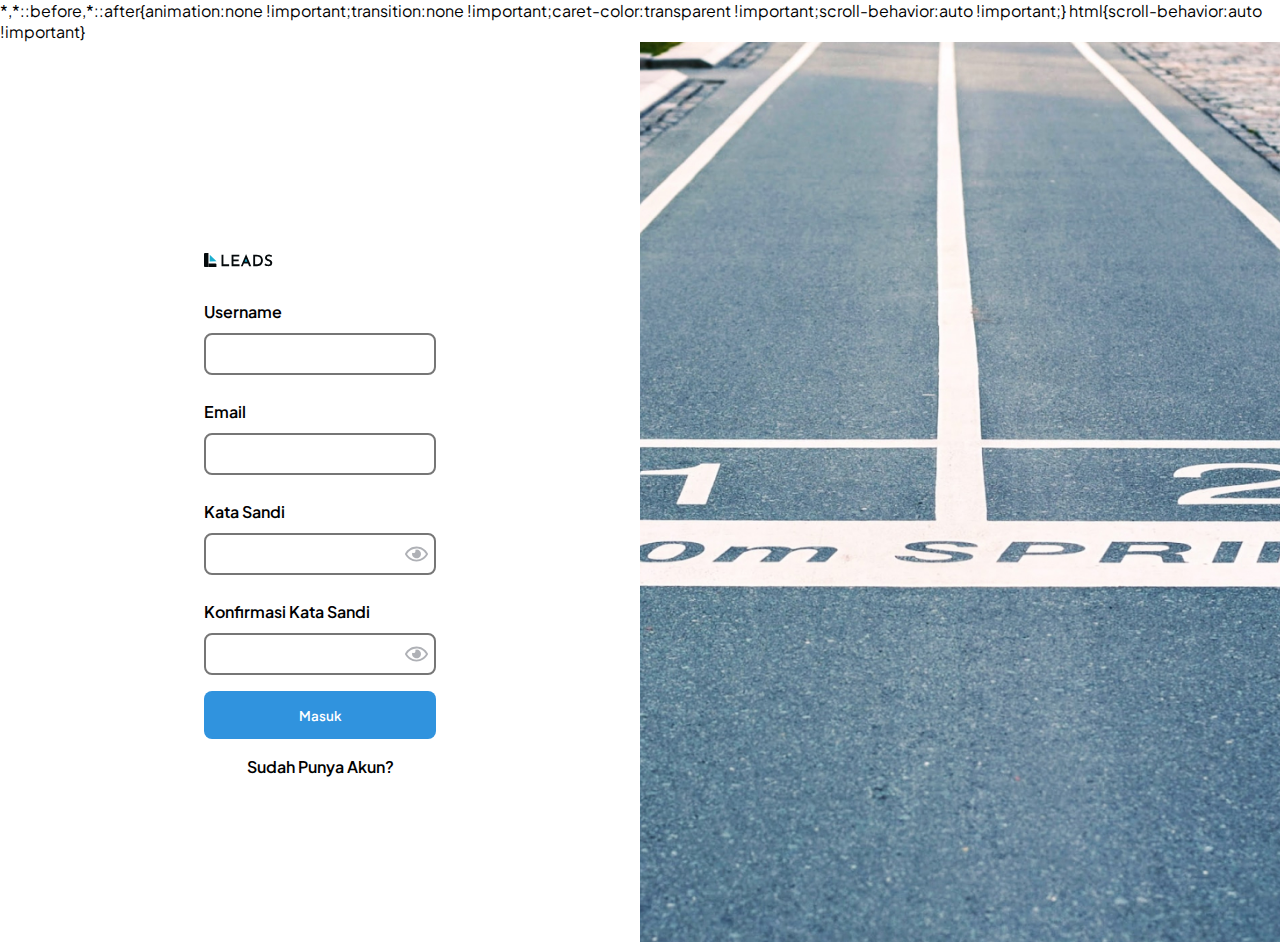
<file: register.html>
<!DOCTYPE html>
<html lang="en">
  <head>
    <meta charset="UTF-8" />
    <meta name="viewport" content="width=device-width, initial-scale=1.0" />
    <link rel="stylesheet" href="Styles/global.css" />
    <link rel="stylesheet" href="Styles/register.css" />
    <link rel="stylesheet" href="Styles/lazy-load.css" />
    <script defer src="JS/firefox-bugfix.js"></script>
    <script defer src="JS/register.js"></script>
    <script defer src="JS/toggle-password.js"></script>
    <script defer src="JS/lazy-load.js"></script>
  </head>
  <body>
    <div class="grid-container">
      <main class="main-container">
        <img class="logo" src="Assets/logo-black.svg" alt="LOGO" loading="lazy" />
        <form action="" method="post" id="registration-form">
          <div class="form-group">
            <label for="username">Username</label>
            <input type="text" id="username" name="username" required />
          </div>
          <div class="form-group">
            <label for="email">Email</label>
            <input
              type="email"
              id="email"
              name="email"
              pattern="^(?!.*\.\.)(?!.*\.$)[\w\s.]{1,30}$|^[\w.+-]+@[A-Za-z0-9.-]+\.[A-Za-z]{2,}$"
              required
              title="must be a valid email address"
            />
          </div>
          <div class="form-group">
            <label for="password">Kata Sandi</label>
            <div class="input-with-icon">
              <input
                type="password"
                id="password"
                name="password"
                pattern="[a-zA-Z0-9]{8,}"
                required
                title="Must be at least 8 characters"
              />
              <img src="Assets/eye-solid.svg" id="toggle-password" alt="Eye" loading="lazy" />
            </div>
          </div>
          <div class="form-group">
            <label for="passwordConfirmation">Konfirmasi Kata Sandi</label>
            <div class="input-with-icon">
              <input
                type="password"
                id="passwordConfirmation"
                name="passwordConfirmation"
                pattern="[a-zA-Z0-9]{8,}"
                required
                title="Must be at least 8 characters"
              />
              <img
                src="Assets/eye-solid.svg"
                id="toggle-password-confirmation"
                alt="Eye"
                loading="lazy"
              />
            </div>
          </div>
          <button type="submit">Masuk</button>
        </form>

        <a class="anchor-style" href="login.html">Sudah Punya Akun?</a>
      </main>
      <div class="blurred-img" style="background-image: url('Assets/Reduced/Register/register-image.jpg')">
        <img
          class="fit-image"
          src="Assets/Register/register-image.jpg"
          alt="Login Image"
          loading="lazy"
        />
      </div>
    </div>
  </body>
</html>
</file>
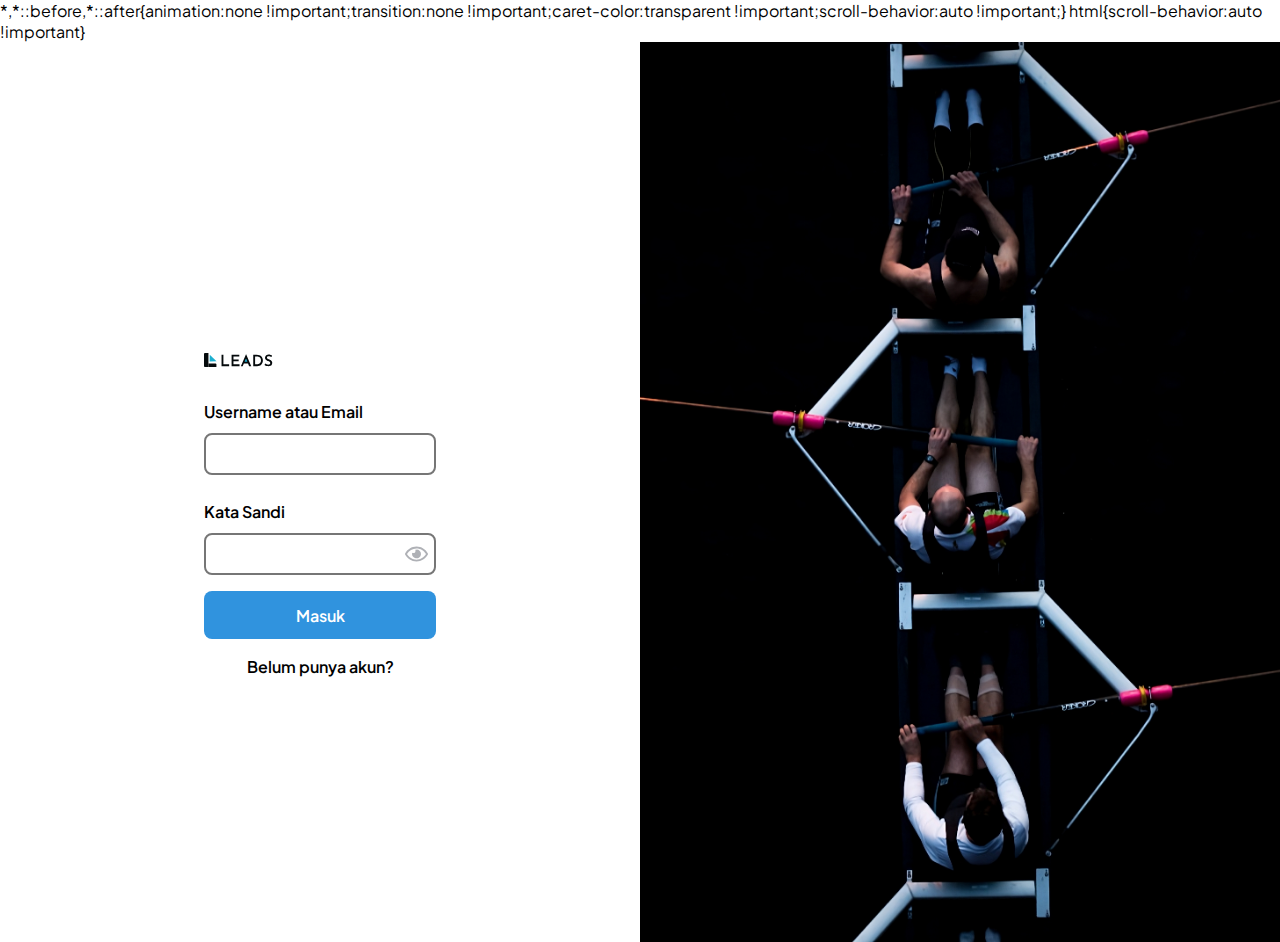
<file: user-data.html>
<!DOCTYPE html>
<html lang="en">
  <head>
    <meta charset="UTF-8" />
    <meta name="viewport" content="width=device-width, initial-scale=1.0" />
    <link
      rel="stylesheet"
      href="https://cdnjs.cloudflare.com/ajax/libs/font-awesome/6.0.0-beta2/css/all.min.css"
      integrity="sha512-YWzhKL2whUzgiheMoBFwW8CKV4qpHQAEuvilg9FAn5VJUDwKZZxkJNuGM4XkWuk94WCrrwslk8yWNGmY1EduTA=="
      crossorigin="anonymous"
      referrerpolicy="no-referrer"
    />
    <script src="JS/firefox-bugfix.js"></script>
    <link rel="stylesheet" href="Styles/global.css" />
    <link rel="stylesheet" href="Styles/header-footer.css" />
    <link rel="stylesheet" href="Styles/user-data.css" />
    <script src="JS/login-verification.js"></script>
    <script defer src="JS/header-footer.js"></script>
    <script defer src="JS/user-data.js"></script>
  </head>
  <body>
    <header class="main-container header-container">
      <img alt="logo" src="Assets/logo-black.svg" class="logo" />
      <input type="checkbox" id="check" />
      <div class="menu">
        <div class="nav">
          <a href="home.html">Home</a>
          <a href="index.html">About Us</a>
          <a href="#">History</a>
          <a href="#">FAQ</a>
        </div>
        <a href="profile.html" class="user-mobile">Profile</a>
        <div class="user-header-container" id="profile-link">
          <img alt="photo profile" src="Assets/Profile/photo-profile.png" class="user-image">
          <p class="user-name">Budi</p>
        </div>
        <label for="check" class="close-menu"
          ><i class="fas fa-times"></i
        ></label>
      </div>
      <label for="check" class="open-menu"><i class="fas fa-bars"></i></label>
    </header>
    <main class="main-container">
      <div class="user-data-container">
        <div class="user-left">
          <div class="user-overview">
            <img
              alt="photo profile"
              src="Assets/Profile/photo-profile.png"
            />
            <div>
              <span>Budi Setiawan</span>
              <p>budi@gmail.com</p>
            </div>
          </div>
          <div class="divider"></div>
          <div class="icon-text">
            <img alt="personal" src="Assets/UserData/personal.svg" />
            <span>Data Personal</span>
          </div>
          <div class="icon-text">
            <img alt="personal" src="Assets/UserData/award.svg" />
            <span>Penghargaan</span>
          </div>
          <div class="icon-text">
            <img alt="personal" src="Assets/UserData/history.svg" />
            <span>Riwayat</span>
          </div>
          <div class="icon-text">
            <img alt="personal" src="Assets/UserData/academic.svg" />
            <span>Akademik</span>
          </div>
          <div class="divider"></div>
          <div id="logoutButton" class="logout">
            <img alt="personal" src="Assets/UserData/logOut.svg" />
            <span>Keluar</span>
          </div>
        </div>
        <div class="user-right">
          <section id="data-personal">
            <span style="font-size: 24px">Data Personal</span>
            <img
              alt="banner"
              src="Assets/Profile/profile-banner.png"
              class="banner"
            />
            <div class="change-photo">
              <img
                alt="photo profile"
                src="Assets/Profile/photo-profile.png"
                style="border-radius: 100px"
              />
              <button class="change-button">Ubah Gambar</button>
            </div>
            <label class="input">
              <input
                class="input__field"
                type="text"
                placeholder=" "
                value="Budi Setiawan"
              />
              <span class="input__label">Nama Lengkap</span>
            </label>
            <p class="action-text">Jenis Kelamin</p>
            <form class="radio-container">
              <div>
                <input
                  type="radio"
                  id="pria"
                  name="user_gender"
                  value="Pria"
                  checked
                />
                <label for="pria">Pria</label>
              </div>
              <div>
                <input
                  type="radio"
                  id="wanita"
                  name="user_gender"
                  value="Wanita"
                />
                <label for="wanita">Wanita</label>
              </div>
            </form>
            <label class="input">
              <input
                class="input__field"
                type="text"
                placeholder=" "
                value="Undergraduate Information Technology Student at University of Brawijaya"
              />
              <span class="input__label">Deskripsi</span>
            </label>
            <div>
              <p class="action-text">Deskripsi</p>
              <textarea
                placeholder="Type many lines of texts in here and you will see magic stuff"
                class="txt-area"
                oninput="adjustTextareaHeight(this)"
              >Saya melakukan penelitian mendalam tentang preferensi pengguna, menganalisis tren terkini, dan menggabungkan elemen-elemen desain yang efektif. Saya fokus pada keselarasan visual, kegunaan, dan pengalaman pengguna yang optimal. Melalui perjuangan dan kerja keras, saya berhasil menciptakan antarmuka yang memenangkan persaingan sengit. Pengalaman ini memperkuat keyakinan saya dalam menjadi seorang desainer yang kreatif, terampil, dan berprestasi di masa depan.
              </textarea>
            </div>
          </section>
          <section id="penghargaan">
            <span style="font-size: 24px">Penghargaann</span>
           <!-- DETAIL AUTOMATICALLY GENERATED -->
          </section>
          <section id="riwayat">
            <span style="font-size: 24px">Riwayat</span>
           <!-- DETAIL AUTOMATICALLY GENERATED -->
          </section>
          <section id="akademik">
            <span style="font-size: 24px">Akademik</span>
           <!-- DETAIL AUTOMATICALLY GENERATED -->
          </section>
          <button onclick="window.location.href='profile.html'" class="finisih-button">Selesai</button>
        </div>
      </div>
    </main>
    <footer class="footer-container">
      <div class="main-container">
        <div class="footer-line"></div>
        <div class="footer-content">
          <img alt="logo" src="Assets/logo.svg" class="logo" />
          <div class="footer-icon">
            <img alt="logo" src="Assets/Footer/dribble.svg" />
            <img alt="logo" src="Assets/Footer/instagram.svg" />
            <img alt="logo" src="Assets/Footer/linkedin.svg" />
          </div>
        </div>
        <p class="copyright">&copy; 2023 LEADS. All Rights Reserved</p>
      </div>
    </footer>
  </body>
</html>
</file>
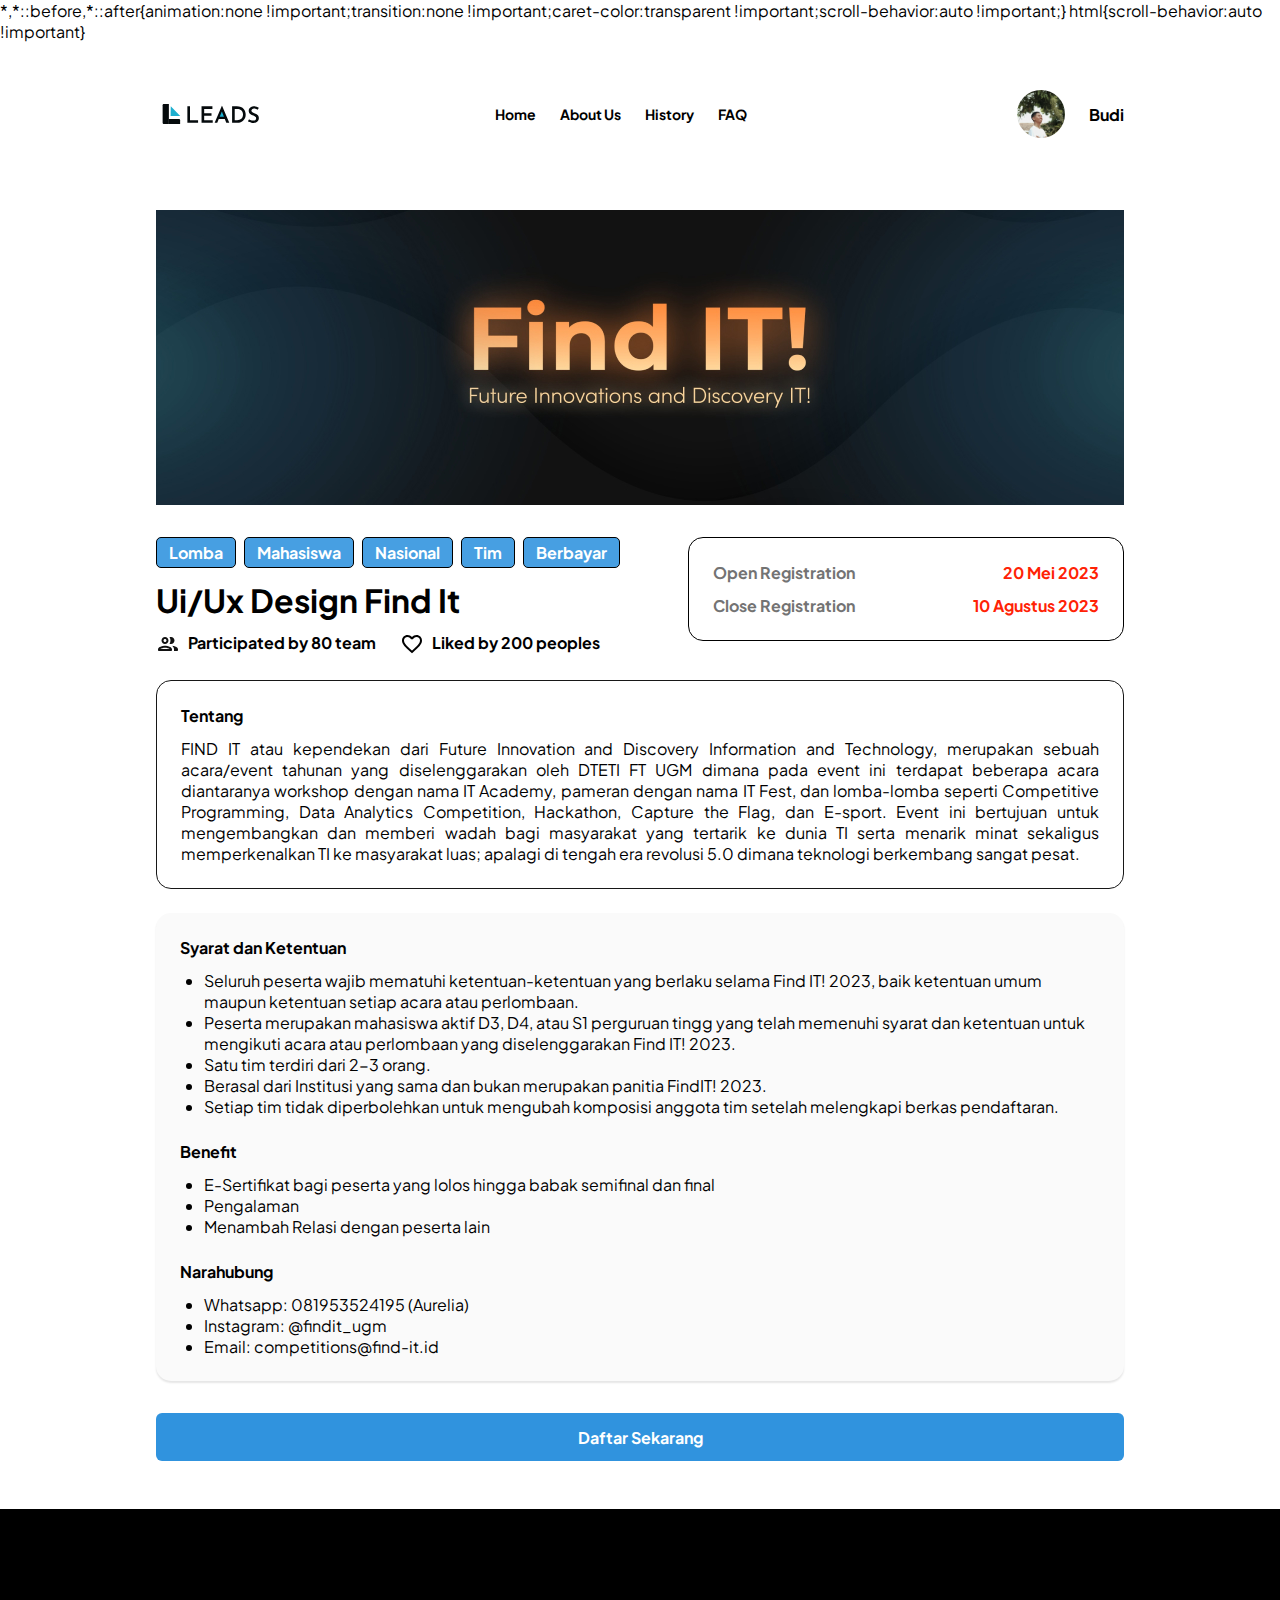
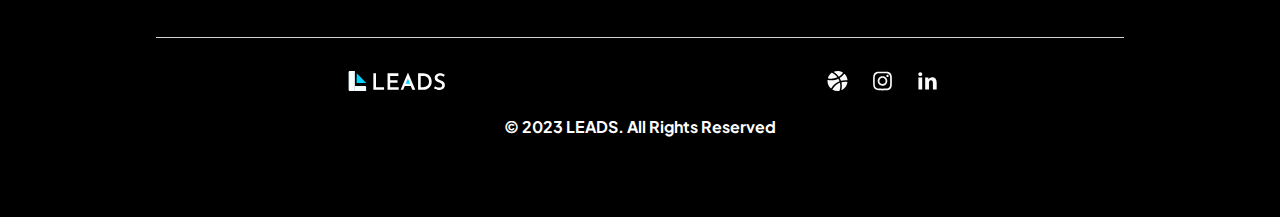
<file: Pages/Detail/detail.html>
<!DOCTYPE html>
<html lang="en">
  <head>
    <meta charset="UTF-8" />
    <meta name="viewport" content="width=device-width, initial-scale=1.0" />
    <link
      rel="stylesheet"
      href="https://cdnjs.cloudflare.com/ajax/libs/font-awesome/6.0.0-beta2/css/all.min.css"
      integrity="sha512-YWzhKL2whUzgiheMoBFwW8CKV4qpHQAEuvilg9FAn5VJUDwKZZxkJNuGM4XkWuk94WCrrwslk8yWNGmY1EduTA=="
      crossorigin="anonymous"
      referrerpolicy="no-referrer"
    />
    <link rel="stylesheet" href="../../Styles/global.css" />
    <link rel="stylesheet" href="../../Styles/header-footer.css" />
    <link rel="stylesheet" href="../../Styles/detail.css" />
    <script defer src="../../JS/detail.js"></script>
    <script defer src="../../JS/header-footer.js"></script>
  </head>
  <body>
    <header class="main-container header-container">
      <img alt="logo" src="../../Assets/logo-black.svg" class="logo" />
      <input type="checkbox" id="check" />
      <div class="menu">
        <div class="nav">
          <a href="../Home/home.html">Home</a>
          <a href="../Landing/landing.html">About Us</a>
          <a href="#">History</a>
          <a href="#">FAQ</a>
        </div>
        <a href="../Profile/profile.html" class="user-mobile">Profile</a>
        <div class="user-header-container" id="profile-link">
          <img
            alt="photo profile"
            src="../../Assets/Profile/photo-profile.png"
            class="user-image"
          />
          <p class="user-name">Budi</p>
        </div>
        <label for="check" class="close-menu"
          ><i class="fas fa-times"></i
        ></label>
      </div>
      <label for="check" class="open-menu"><i class="fas fa-bars"></i></label>
    </header>
    <main class="main-container">
      <img alt="banner" src="../../Assets/Detail/banner.jpg" class="banner" />
      <div class="detail-top-container">
        <div class="title-container">
          <div class="tags">
            <span class="tag">Lomba</span>
            <span class="tag">Mahasiswa</span>
            <span class="tag">Nasional</span>
            <span class="tag">Tim</span>
            <span class="tag">Berbayar</span>
          </div>
          <h1>Ui/Ux Design Find It</h1>
          <div class="statistics-container">
            <div>
              <img
                alt="participants"
                src="../../Assets/Detail/participants.svg"
              />
              <p>Participated by 80 team</p>
            </div>
            <div>
              <img alt="participants" src="../../Assets/Detail/liked.svg" />
              <p>Liked by 200 peoples</p>
            </div>
          </div>
        </div>
        <div class="deadline-container">
          <div class="deadline-between">
            <p>Open Registration</p>
            <span>20 Mei 2023</span>
          </div>
          <div class="deadline-between">
            <p>Close Registration</p>
            <span>10 Agustus 2023</span>
          </div>
        </div>
      </div>
      <div class="about">
        <span>Tentang</span>
        <p style="text-align: justify">
          FIND IT atau kependekan dari Future Innovation and Discovery
          Information and Technology, merupakan sebuah acara/event tahunan yang
          diselenggarakan oleh DTETI FT UGM dimana pada event ini terdapat
          beberapa acara diantaranya workshop dengan nama IT Academy, pameran
          dengan nama IT Fest, dan lomba-lomba seperti Competitive Programming,
          Data Analytics Competition, Hackathon, Capture the Flag, dan E-sport.
          Event ini bertujuan untuk mengembangkan dan memberi wadah bagi
          masyarakat yang tertarik ke dunia TI serta menarik minat sekaligus
          memperkenalkan TI ke masyarakat luas; apalagi di tengah era revolusi
          5.0 dimana teknologi berkembang sangat pesat.
        </p>
      </div>
      <div class="details">
        <div>
          <span>Syarat dan Ketentuan</span>
          <ul>
            <li>
              Seluruh peserta wajib mematuhi ketentuan-ketentuan yang berlaku
              selama Find IT! 2023, baik ketentuan umum maupun ketentuan setiap
              acara atau perlombaan.
            </li>
            <li>
              Peserta merupakan mahasiswa aktif D3, D4, atau S1 perguruan tingg
              yang telah memenuhi syarat dan ketentuan untuk mengikuti acara
              atau perlombaan yang diselenggarakan Find IT! 2023.
            </li>
            <li>Satu tim terdiri dari 2-3 orang.</li>
            <li>
              Berasal dari Institusi yang sama dan bukan merupakan panitia
              FindIT! 2023.
            </li>
            <li>
              Setiap tim tidak diperbolehkan untuk mengubah komposisi anggota
              tim setelah melengkapi berkas pendaftaran.
            </li>
          </ul>
        </div>
        <div>
          <span>Benefit</span>
          <ul>
            <li>
              E-Sertifikat bagi peserta yang lolos hingga babak semifinal dan
              final
            </li>
            <li>Pengalaman</li>
            <li>Menambah Relasi dengan peserta lain</li>
          </ul>
        </div>
        <div>
          <span>Narahubung</span>
          <ul>
            <li>Whatsapp: 081953524195 (Aurelia)</li>
            <li>Instagram: @findit_ugm</li>
            <li>Email: competitions@find-it.id</li>
          </ul>
        </div>
      </div>
      <button class="regis-button">Daftar Sekarang</button>
    </main>
    <footer class="footer-container">
      <div class="main-container">
        <div class="footer-line"></div>
        <div class="footer-content">
          <img alt="logo" src="../../Assets/logo.svg" class="logo" />
          <div class="footer-icon">
            <img alt="logo" src="../../Assets/Footer/dribble.svg" />
            <img alt="logo" src="../../Assets/Footer/instagram.svg" />
            <img alt="logo" src="../../Assets/Footer/linkedin.svg" />
          </div>
        </div>
        <p class="copyright">&copy; 2023 LEADS. All Rights Reserved</p>
      </div>
    </footer>
  </body>
</html>
</file>
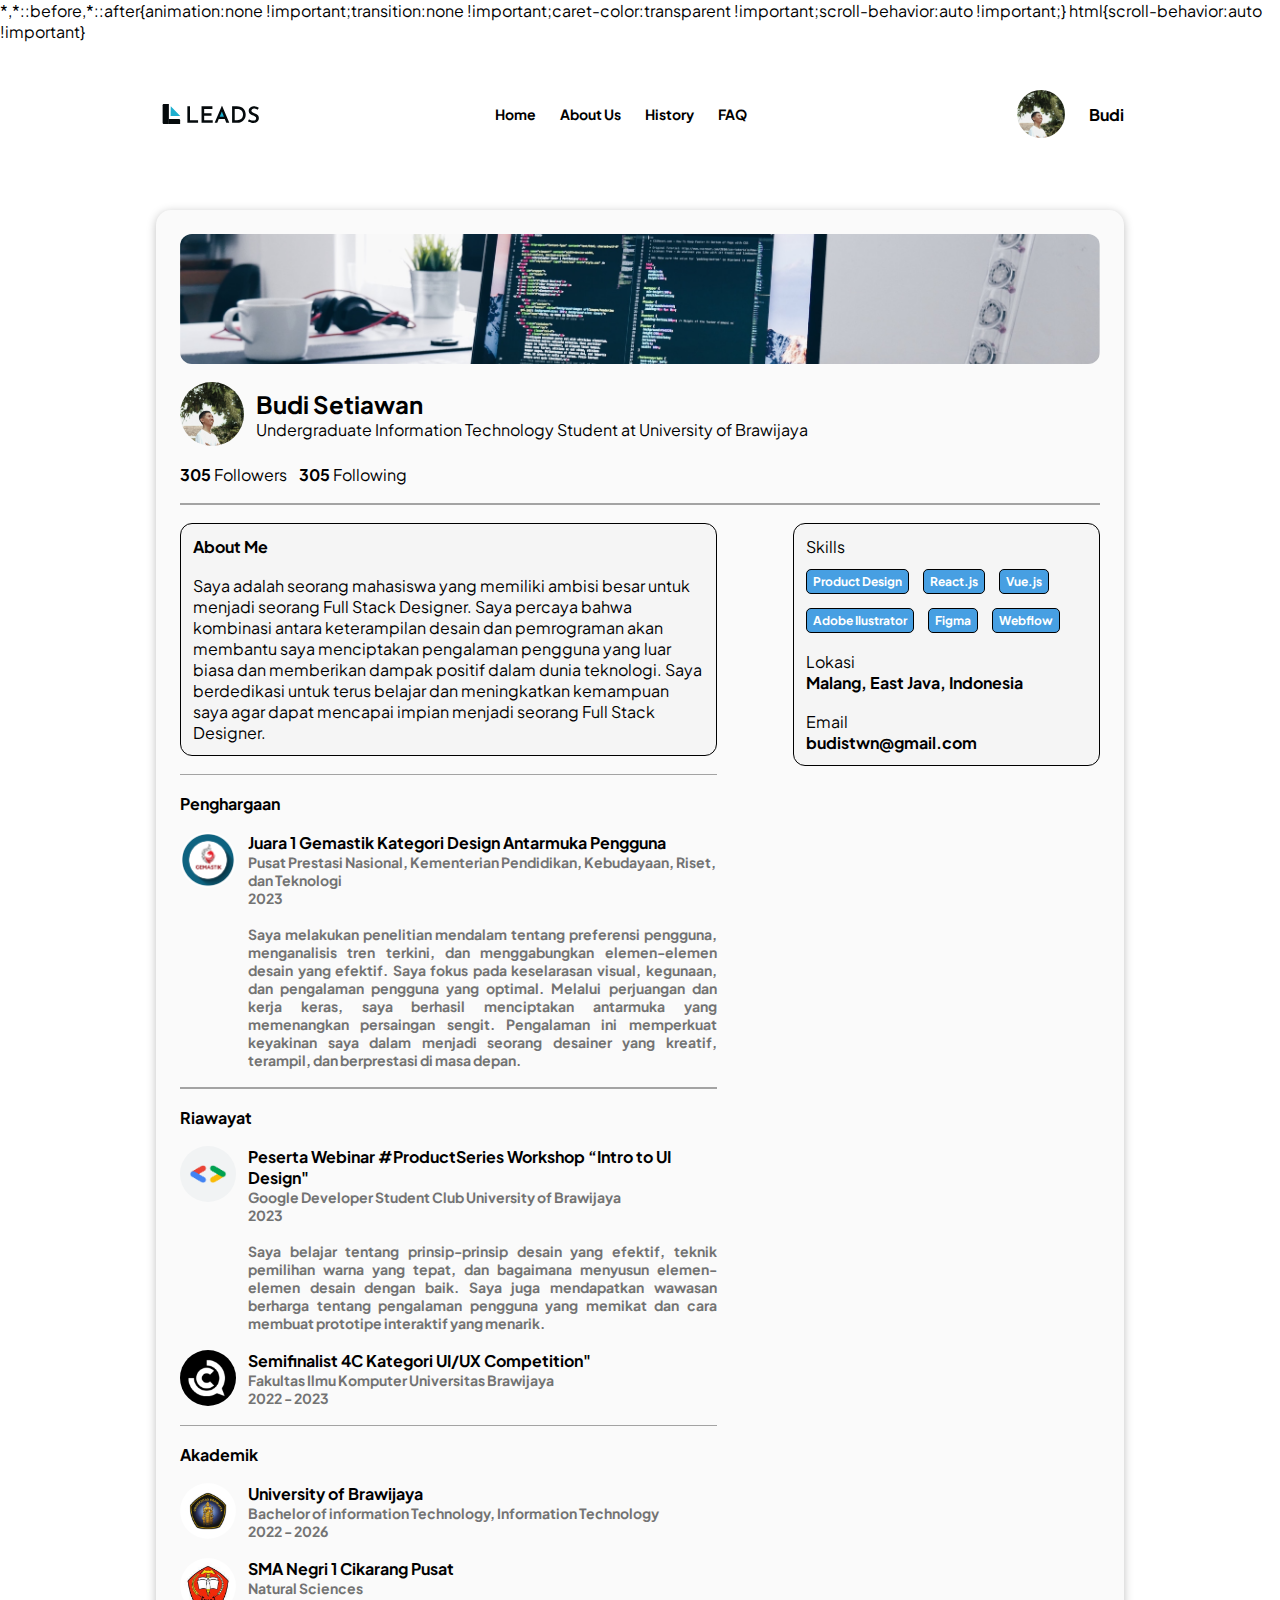
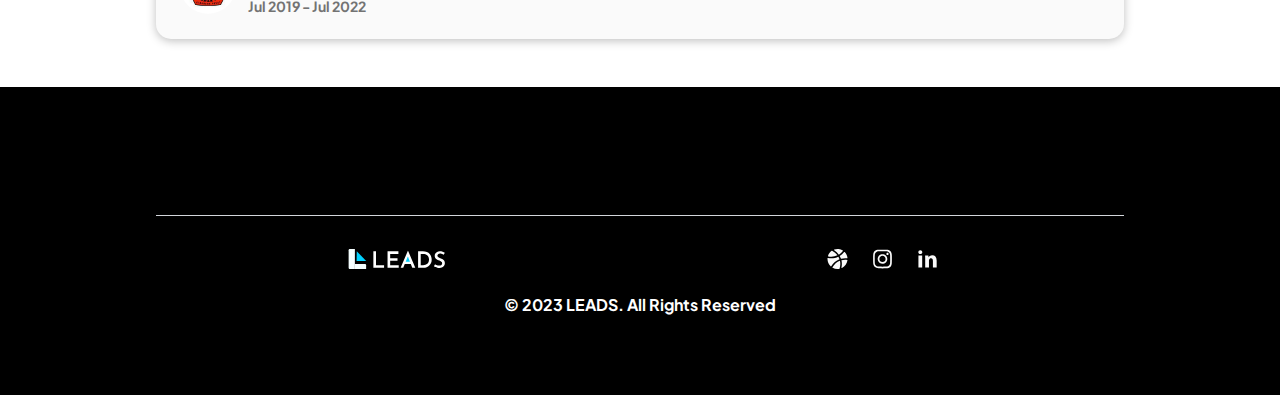
<file: Pages/Profile/profile.html>
<!DOCTYPE html>
<html lang="en">
  <head>
    <meta charset="UTF-8" />
    <meta name="viewport" content="width=device-width, initial-scale=1.0" />
    <link
      rel="stylesheet"
      href="https://cdnjs.cloudflare.com/ajax/libs/font-awesome/6.0.0-beta2/css/all.min.css"
      integrity="sha512-YWzhKL2whUzgiheMoBFwW8CKV4qpHQAEuvilg9FAn5VJUDwKZZxkJNuGM4XkWuk94WCrrwslk8yWNGmY1EduTA=="
      crossorigin="anonymous"
      referrerpolicy="no-referrer"
    />
    <link rel="stylesheet" href="../../Styles/global.css" />
    <link rel="stylesheet" href="../../Styles/header-footer.css" />
    <link rel="stylesheet" href="../../Styles/profile.css" />
    <script defer src="../../JS/header-footer.js"></script>
    <script defer src="../../JS/profile.js"></script>
  </head>
  <body>
    <header class="main-container header-container">
      <img alt="logo" src="../../Assets/logo-black.svg" class="logo" />
      <input type="checkbox" id="check" />
      <div class="menu">
        <div class="nav">
          <a href="../Home/home.html">Home</a>
          <a href="../Landing/landing.html">About Us</a>
          <a href="#">History</a>
          <a href="#">FAQ</a>
        </div>
        <a href="../Profile/profile.html" class="user-mobile">Profile</a>
        <div class="user-header-container" id="profile-link">
          <img alt="photo profile" src="../../Assets/Profile/photo-profile.png" class="user-image">
          <p class="user-name" id="username">Budi</p>
        </div>
        <label for="check" class="close-menu"
          ><i class="fas fa-times"></i
        ></label>
      </div>
      <label for="check" class="open-menu"><i class="fas fa-bars"></i></label>
    </header>
    <main class="main-container">
      <div class="profile-container">
        <img
          alt="user banner"
          src="../../Assets/Profile/profile-banner.png"
          class="profile-banner"
        />
        <div class="profile-top">
          <div class="profile-name">
            <img
              alt="photo profile"
              src="../../Assets/Profile/photo-profile.png"
              class="photo-profile"
            />
            <div class="destkop-name">
              <p id="full-username" style="font-size: 24px; font-weight: bold">Budi Setiawan</p>
              <p>
                Undergraduate Information Technology Student at University of
                Brawijaya
              </p>
            </div>
          </div>
          <i class="fa-solid fa-gear" id="gear"></i>
        </div>
        <div class="mobile-name">
          <p style="font-weight: bold">Budi Setiawan</p>
          <p style="font-size: bold">
            Undergraduate Information Technology Student at University of
            Brawijaya
          </p>
        </div>
        <div class="statistics">
          <p><span>305</span> Followers</p>
          <p><span>305</span> Following</p>
        </div>
        <div class="divider"></div>
        <div class="profile-detail">
          <div class="profile-left">
            <div class="profile-border">
              <p style="font-weight: bold">About Me</p>
              <p>
                Saya adalah seorang mahasiswa yang memiliki ambisi besar untuk
                menjadi seorang Full Stack Designer. Saya percaya bahwa
                kombinasi antara keterampilan desain dan pemrograman akan
                membantu saya menciptakan pengalaman pengguna yang luar biasa
                dan memberikan dampak positif dalam dunia teknologi. Saya
                berdedikasi untuk terus belajar dan meningkatkan kemampuan saya
                agar dapat mencapai impian menjadi seorang Full Stack Designer.
              </p>
            </div>
            <div class="divider"></div>
            <div class="experience-container">
              <span>Penghargaan</span>
              <div class="profile-experience">
                <img
                  alt="award image"
                  src="../../Assets/Profile/gemastik.png"
                  class="experience-image"
                />
                <div class="experience-container">
                  <div>
                    <span
                      >Juara 1 Gemastik Kategori Design Antarmuka Pengguna</span
                    >
                    <p class="experience-subtitle">
                      Pusat Prestasi Nasional, Kementerian Pendidikan,
                      Kebudayaan, Riset, dan Teknologi
                    </p>
                    <p class="experience-subtitle">2023</p>
                  </div>
                  <p class="experience-subtitle" style="text-align: justify">
                    Saya melakukan penelitian mendalam tentang preferensi
                    pengguna, menganalisis tren terkini, dan menggabungkan
                    elemen-elemen desain yang efektif. Saya fokus pada
                    keselarasan visual, kegunaan, dan pengalaman pengguna yang
                    optimal. Melalui perjuangan dan kerja keras, saya berhasil
                    menciptakan antarmuka yang memenangkan persaingan sengit.
                    Pengalaman ini memperkuat keyakinan saya dalam menjadi
                    seorang desainer yang kreatif, terampil, dan berprestasi di
                    masa depan.
                  </p>
                </div>
              </div>
              <div class="divider"></div>
              <span>Riawayat</span>
              <div class="profile-experience">
                <img
                  alt="award image"
                  src="../../Assets/Profile/gdsc.png"
                  class="experience-image"
                />
                <div class="experience-container">
                  <div>
                    <span
                      >Peserta Webinar #ProductSeries Workshop “Intro to UI
                      Design"</span
                    >
                    <p class="experience-subtitle">
                      Google Developer Student Club University of Brawijaya
                    </p>
                    <p class="experience-subtitle">2023</p>
                  </div>
                  <p class="experience-subtitle" style="text-align: justify">
                    Saya belajar tentang prinsip-prinsip desain yang efektif,
                    teknik pemilihan warna yang tepat, dan bagaimana menyusun
                    elemen-elemen desain dengan baik. Saya juga mendapatkan
                    wawasan berharga tentang pengalaman pengguna yang memikat
                    dan cara membuat prototipe interaktif yang menarik.
                  </p>
                </div>
              </div>
              <div class="profile-experience">
                <img
                  alt="award image"
                  src="../../Assets/Profile/4c.jpg"
                  class="experience-image"
                />
                <div class="experience-container">
                  <div>
                    <span>Semifinalist 4C Kategori UI/UX Competition"</span>
                    <p class="experience-subtitle">
                      Fakultas Ilmu Komputer Universitas Brawijaya
                    </p>
                    <p class="experience-subtitle">2022 - 2023</p>
                  </div>
                </div>
              </div>
              <div class="divider"></div>
              <span>Akademik</span>
              <div class="profile-experience">
                <img
                  alt="award image"
                  src="../../Assets/Profile/ub.jpg"
                  class="experience-image"
                />
                <div class="experience-container">
                  <div>
                    <span>University of Brawijaya</span>
                    <p class="experience-subtitle">
                      Bachelor of information Technology, Information Technology
                    </p>
                    <p class="experience-subtitle">2022 - 2026</p>
                  </div>
                </div>
              </div>
              <div class="profile-experience">
                <img
                  alt="award image"
                  src="../../Assets/Profile/cipus.jpg"
                  class="experience-image"
                />
                <div class="experience-container">
                  <div>
                    <span>SMA Negri 1 Cikarang Pusat</span>
                    <p class="experience-subtitle">
                      Natural Sciences
                    </p>
                    <p class="experience-subtitle">Jul 2019 - Jul 2022 </p>
                  </div>
                </div>
              </div>
            </div>
          </div>
          <div class="profile-right">
            <div class="profile-border">
              <div>
                <p>Skills</p>
                <div class="skills">
                  <div class="skill">Product Design</div>
                  <div class="skill">React.js</div>
                  <div class="skill">Vue.js</div>
                  <div class="skill">Adobe Ilustrator</div>
                  <div class="skill">Figma</div>
                  <div class="skill">Webflow</div>
                </div>
              </div>
              <div>
                <p>Lokasi</p>
                <span>Malang, East Java, Indonesia</span>
              </div>
              <div>
                <p>Email</p>
                <span id="email"  >budistwn@gmail.com</span>
              </div>
            </div>
          </div>
        </div>
      </div>
    </main>
    <footer class="footer-container">
      <div class="main-container">
        <div class="footer-line"></div>
        <div class="footer-content">
          <img alt="logo" src="../../Assets/logo.svg" class="logo" />
          <div class="footer-icon">
            <img alt="logo" src="../../Assets/Footer/dribble.svg" />
            <img alt="logo" src="../../Assets/Footer/instagram.svg" />
            <img alt="logo" src="../../Assets/Footer/linkedin.svg" />
          </div>
        </div>
        <p class="copyright">&copy; 2023 LEADS. All Rights Reserved</p>
      </div>
    </footer>
  </body>
</html>
</file>
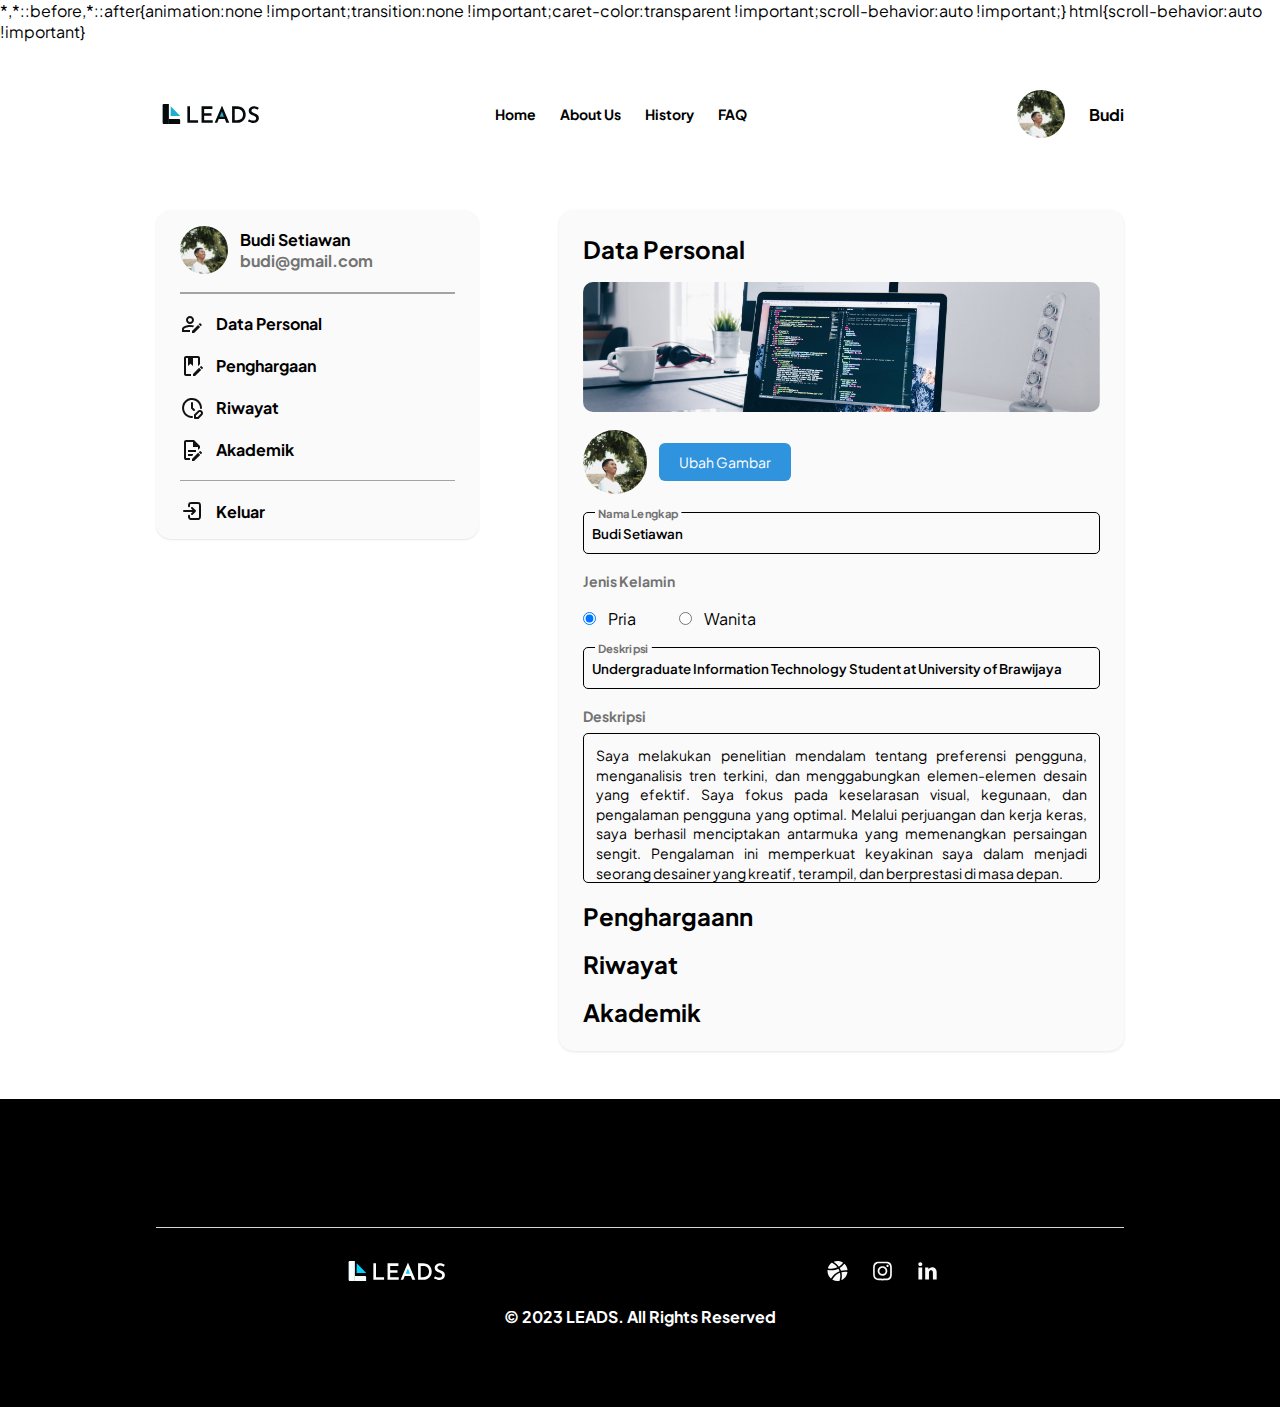
<file: Pages/UserData/user-data.html>
<!DOCTYPE html>
<html lang="en">
  <head>
    <meta charset="UTF-8" />
    <meta name="viewport" content="width=device-width, initial-scale=1.0" />
    <link
      rel="stylesheet"
      href="https://cdnjs.cloudflare.com/ajax/libs/font-awesome/6.0.0-beta2/css/all.min.css"
      integrity="sha512-YWzhKL2whUzgiheMoBFwW8CKV4qpHQAEuvilg9FAn5VJUDwKZZxkJNuGM4XkWuk94WCrrwslk8yWNGmY1EduTA=="
      crossorigin="anonymous"
      referrerpolicy="no-referrer"
    />
    <link rel="stylesheet" href="../../Styles/global.css" />
    <link rel="stylesheet" href="../../Styles/header-footer.css" />
    <link rel="stylesheet" href="../../Styles/user-data.css" />
    <script defer src="../../JS/header-footer.js"></script>
    <script defer src="../../JS/user-data.js"></script>
  </head>
  <body>
    <header class="main-container header-container">
      <img alt="logo" src="../../Assets/logo-black.svg" class="logo" />
      <input type="checkbox" id="check" />
      <div class="menu">
        <div class="nav">
          <a href="../Home/home.html">Home</a>
          <a href="../Landing/landing.html">About Us</a>
          <a href="#">History</a>
          <a href="#">FAQ</a>
        </div>
        <a href="../Profile/profile.html" class="user-mobile">Profile</a>
        <div class="user-header-container" id="profile-link">
          <img alt="photo profile" src="../../Assets/Profile/photo-profile.png" class="user-image">
          <p class="user-name">Budi</p>
        </div>
        <label for="check" class="close-menu"
          ><i class="fas fa-times"></i
        ></label>
      </div>
      <label for="check" class="open-menu"><i class="fas fa-bars"></i></label>
    </header>
    <main class="main-container">
      <div class="user-data-container">
        <div class="user-left">
          <div class="user-overview">
            <img
              alt="photo profile"
              src="../../Assets/Profile/photo-profile.png"
            />
            <div>
              <span>Budi Setiawan</span>
              <p>budi@gmail.com</p>
            </div>
          </div>
          <div class="divider"></div>
          <div class="icon-text">
            <img alt="personal" src="../../Assets/UserData/personal.svg" />
            <span>Data Personal</span>
          </div>
          <div class="icon-text">
            <img alt="personal" src="../../Assets/UserData/award.svg" />
            <span>Penghargaan</span>
          </div>
          <div class="icon-text">
            <img alt="personal" src="../../Assets/UserData/history.svg" />
            <span>Riwayat</span>
          </div>
          <div class="icon-text">
            <img alt="personal" src="../../Assets/UserData/academic.svg" />
            <span>Akademik</span>
          </div>
          <div class="divider"></div>
          <div class="icon-text">
            <img alt="personal" src="../../Assets/UserData/logOut.svg" />
            <span>Keluar</span>
          </div>
        </div>
        <div class="user-right">
          <section id="data-personal">
            <span style="font-size: 24px">Data Personal</span>
            <img
              alt="banner"
              src="../../Assets/Profile/profile-banner.png"
              class="banner"
            />
            <div class="change-photo">
              <img
                alt="photo profile"
                src="../../Assets/Profile/photo-profile.png"
                style="border-radius: 100px"
              />
              <button class="change-button">Ubah Gambar</button>
            </div>
            <label class="input">
              <input
                class="input__field"
                type="text"
                placeholder=" "
                value="Budi Setiawan"
              />
              <span class="input__label">Nama Lengkap</span>
            </label>
            <p class="action-text">Jenis Kelamin</p>
            <form class="radio-container">
              <div>
                <input
                  type="radio"
                  id="pria"
                  name="user_gender"
                  value="Pria"
                  checked
                />
                <label for="pria">Pria</label>
              </div>
              <div>
                <input
                  type="radio"
                  id="wanita"
                  name="user_gender"
                  value="Wanita"
                />
                <label for="wanita">Wanita</label>
              </div>
            </form>
            <label class="input">
              <input
                class="input__field"
                type="text"
                placeholder=" "
                value="Undergraduate Information Technology Student at University of Brawijaya"
              />
              <span class="input__label">Deskripsi</span>
            </label>
            <div>
              <p class="action-text">Deskripsi</p>
              <textarea
                placeholder="Type many lines of texts in here and you will see magic stuff"
                class="txt-area"
                oninput="adjustTextareaHeight(this)"
              >Saya melakukan penelitian mendalam tentang preferensi pengguna, menganalisis tren terkini, dan menggabungkan elemen-elemen desain yang efektif. Saya fokus pada keselarasan visual, kegunaan, dan pengalaman pengguna yang optimal. Melalui perjuangan dan kerja keras, saya berhasil menciptakan antarmuka yang memenangkan persaingan sengit. Pengalaman ini memperkuat keyakinan saya dalam menjadi seorang desainer yang kreatif, terampil, dan berprestasi di masa depan.
              </textarea>
            </div>
          </section>
          <section id="penghargaan">
            <span style="font-size: 24px">Penghargaann</span>
           <!-- DETAIL AUTOMATICALLY GENERATED -->
          </section>
          <section id="riwayat">
            <span style="font-size: 24px">Riwayat</span>
           <!-- DETAIL AUTOMATICALLY GENERATED -->
          </section>
          <section id="akademik">
            <span style="font-size: 24px">Akademik</span>
           <!-- DETAIL AUTOMATICALLY GENERATED -->
          </section>
        </div>
      </div>
    </main>
    <footer class="footer-container">
      <div class="main-container">
        <div class="footer-line"></div>
        <div class="footer-content">
          <img alt="logo" src="../../Assets/logo.svg" class="logo" />
          <div class="footer-icon">
            <img alt="logo" src="../../Assets/Footer/dribble.svg" />
            <img alt="logo" src="../../Assets/Footer/instagram.svg" />
            <img alt="logo" src="../../Assets/Footer/linkedin.svg" />
          </div>
        </div>
        <p class="copyright">&copy; 2023 LEADS. All Rights Reserved</p>
      </div>
    </footer>
  </body>
</html>
</file>
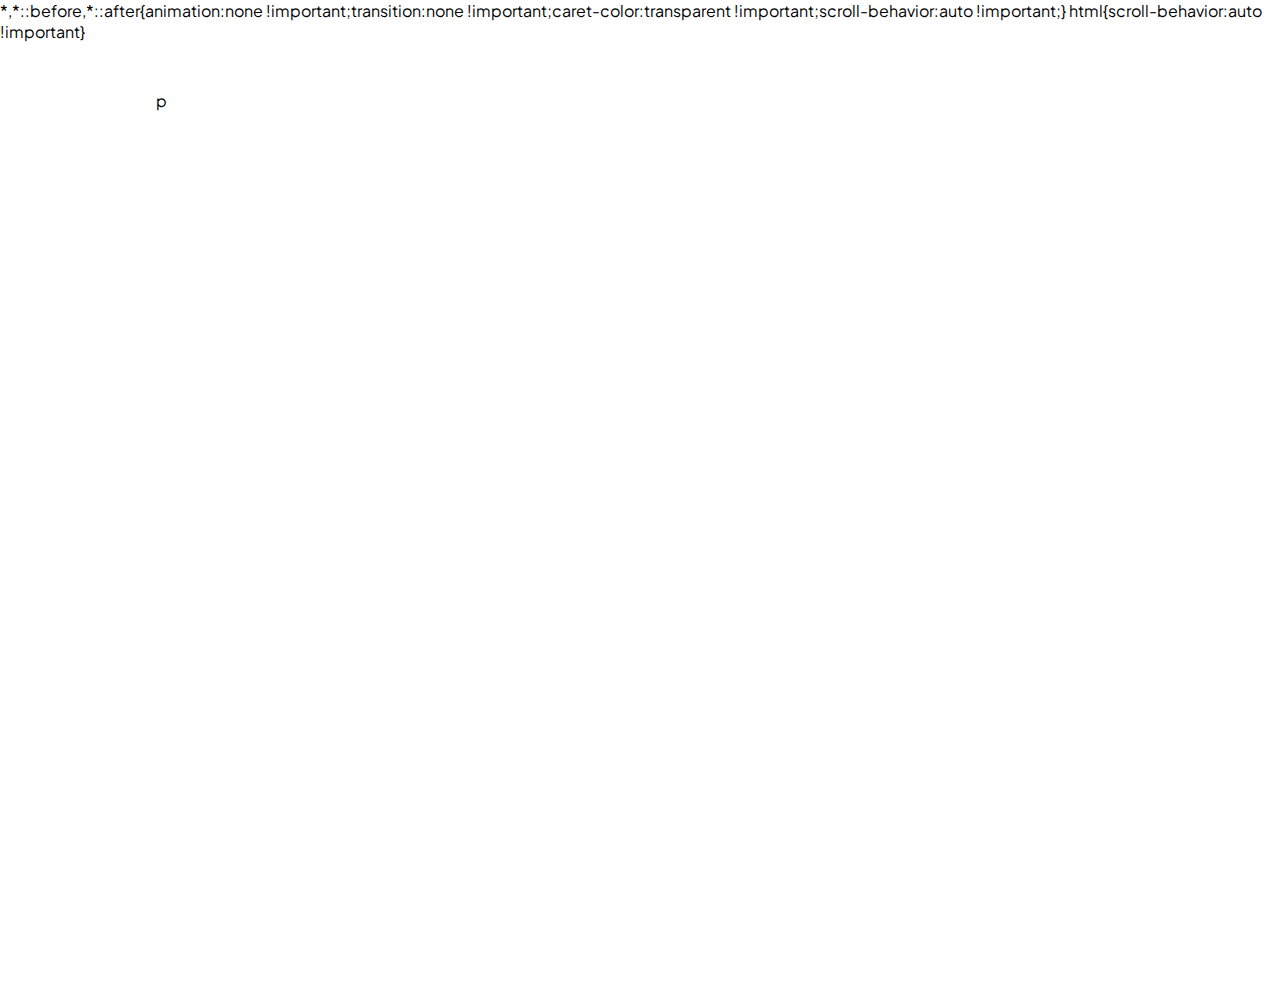
<file: Pages/UserData/userData.html>
<!DOCTYPE html>
<html lang="en">
  <head>
    <meta charset="UTF-8" />
    <meta name="viewport" content="width=device-width, initial-scale=1.0" />
    <link rel="stylesheet" href="../../../Styles/global.css" />
  </head>
  <body>
    <main class="main-container">
      <p>p</p>
    </main>
  </body>
</html>
</file>
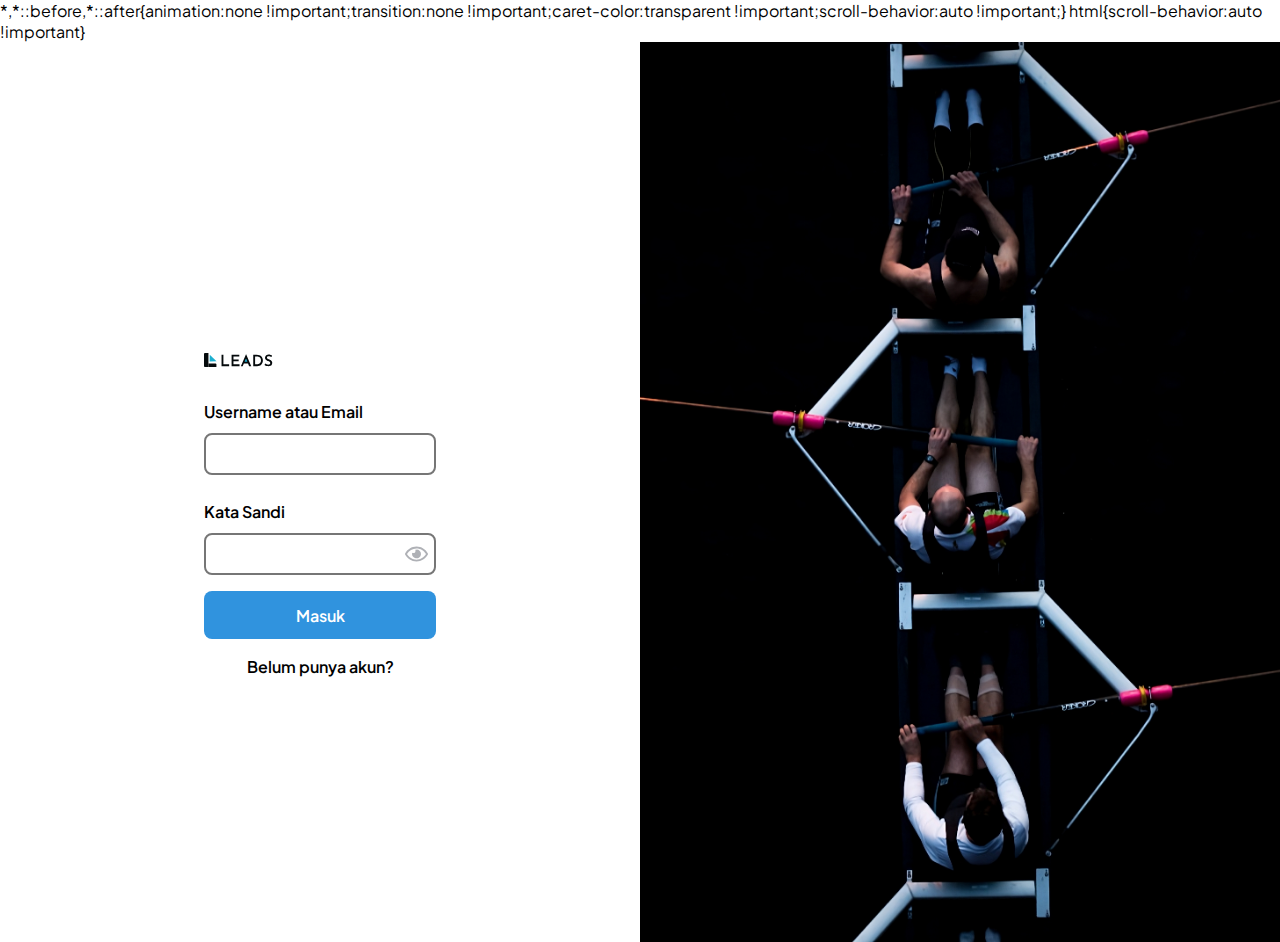
<file: Pages/Auth/Login/login.html>
<!DOCTYPE html>
<html lang="en">
  <head>
    <meta charset="UTF-8" />
    <meta name="viewport" content="width=device-width, initial-scale=1.0" />
    <link rel="stylesheet" href="../../../Styles/global.css" />
    <link rel="stylesheet" href="../../../Styles/login.css" />
    <script defer src="../../../JS/login.js"></script>
    <script defer src="../../../JS/toggle-password.js"></script>
  </head>
  <body>
    <div class="grid-container">
      <main class="main-container">
        <img class="logo" src="../../../Assets/logo-black.svg" alt="LOGO" loading="lazy" />

        <form action="" method="post">
          <div class="form-group">
            <label for="identifier">Username atau Email</label>
            <input
              type="text"
              id="identifier"
              name="identifier"
              pattern="^(?!.*\.\.)(?!.*\.$)[\w\s.]{1,30}$|^[\w.+-]+@[A-Za-z0-9.-]+\.[A-Za-z]{2,}$"
              required
              title="must be a valid email address"
            />
          </div>

          <div class="form-group">
            <label for="password">Kata Sandi</label>
            <div class="input-with-icon">
              <input
                type="password"
                id="password"
                name="password"
                pattern="[a-zA-Z0-9]{8,}"
                required
                title="Must be at least 8 characters"
              />
              <img
                src="../../../Assets/eye-solid.svg"
                id="toggle-password"
                alt="Eye"
                loading="lazy"
              />
            </div>
          </div>
          <button type="submit">Masuk</button>
        </form>

        <a class="anchor-style" href="../Register/register.html">Belum punya akun?</a>
      </main>

      <img
        class="fit-image"
        src="../../../Assets/login-image.png"
        alt="Login Image"
        loading="lazy"
      />
    </div>
  </body>
</html>
</file>
<file: Styles/global.css>
@import url("https://fonts.googleapis.com/css2?family=Plus+Jakarta+Sans:ital,wght@0,200;0,300;0,400;0,500;0,600;0,700;0,800;1,200;1,300;1,400;1,500;1,600;1,700;1,800&display=swap");

*,
*::before,
*::after {
  box-sizing: border-box;
}

* {
  display: block;
  box-sizing: border-box;
  font-family: "Plus Jakarta Sans", sans-serif;
  margin: 0;
  padding: 0;
}

.col-1 {
  width: 8.33%;
}

.col-2 {
  width: 16.6%;
}
.col-3 {
  width: 25%;
}
.col-4 {
  width: 33.33%;
}
.col-5 {
  width: 41.66%;
}
.col-6 {
  width: 50%;
}
.col-7 {
  width: 58.33%;
}
.col-8 {
  width: 66.66%;
}
.col-9 {
  width: 75%;
}
.col-10 {
  width: 83.33%;
}
.col-11 {
  width: 91.66%;
}
.col-12 {
  width: 100%;
}

body {
  min-height: 100vh;
  background-color: white;
}

.main-container {
  margin: 48px 156px 0 156px;
}

body::-webkit-scrollbar {
  display: none;
}

a {
  text-decoration: none;
  color: inherit;
}

@media only screen and (width <= 1240px) {
  .main-container {
    margin: 48px 24px 0 24px;
  }
}

@media only screen and (width <= 904px) {
  .main-container {
    margin: 48px 32px 0 32px;
  }
}

@media only screen and (width <= 600px) {
  .main-container {
    margin: 48px 16px 0 16px;
  }
}

/* responsive images/videos */
img,
picture,
svg,
video {
  display: block;
  max-width: 100%;
}
</file>
<file: Styles/header-footer.css>
.header-container {
  display: flex;
  flex-direction: row;
  justify-content: space-between;
  align-items: center;
  padding-bottom: 24px;
}

.logo {
  width: 112px;
  height: 20px;
}

.menu {
  display: flex;
  justify-content: space-between;
  align-items: center;
  flex-basis: 65%;
}

.nav,
.footer-icon {
  display: flex;
  flex-direction: row;
  font-size: 14px;
  font-weight: bold;
  gap: 24px;
  color: #000000;
}

.nav > a:hover {
  cursor: pointer;
  color: #72B6E9;
  font-weight: bold;
}

#check {
  display: none;
}

.button-header-container,
.user-header-container {
  display: flex;
  align-items: center;
  gap: 24px;
}

.user-header-container {
  cursor: pointer;
}

.user-name {
  font-weight: bold;
}

.register-button {
  background-color: #3093de;
  border: none;
  border-radius: 6px;
  color: white;
  padding: 10px 20px;
  text-align: center;
  text-decoration: none;
  display: inline-block;
  font-size: 14px;
  cursor: pointer;
}

.login-button {
  background-color: transparent;
  border: 1px solid #171717;
  border-radius: 6px;
  padding: 10px 20px;
  text-align: center;
  text-decoration: none;
  display: inline-block;
  font-size: 14px;
  font-weight: bold;
  cursor: pointer;
}

.user-image {
  aspect-ratio: 1;
  width: 48px;
  height: 48px;
  border-radius: 100px;
}

.user-mobile {
  display: none;
  font-size: 24px;
  font-weight: bold;
  text-align: center;
  color: #FFFFFF;
}

.open-menu,
.close-menu {
  position: absolute;
  cursor: pointer;
  font-size: 24px;
  display: none;
}

.open-menu {
  top: 7.5%;
  right: 32px;
  color: #000000;
  transform: translateY(-50%);
}

.close-menu {
  top: 5%;
  right: 32px;
  color: #FFFFFF;
}

.footer-container {
  margin-top: 48px;
  height: fit-content;
  width: 100%;
  background: #000000;
  padding: 80px 0;
  color: #ffffff;
}

.footer-line {
  height: 1px;
  width: 100%;
  background: #d2d5da;
  margin-bottom: 32px;
}

.footer-content {
  display: flex;
  flex-direction: row;
  justify-content: space-around;
  color: white;
  align-items: center;
}

.copyright {
  font-size: 16px;
  color: #ffffff;
  font-weight: bold;
  text-align: center;
  margin-top: 24px;
}

@media (width <= 904px) {
  /* HEADER */
  .menu {
    flex-direction: column;
    align-items: center;
    justify-content: center;
    width: 100%;
    height: 100vh;
    position: fixed;
    top: 0;
    right: -100%;
    z-index: 9999;
    background-color: #72B6E9;
    transition: all 0.4s ease-in-out;
    gap: 32px;
  }

  .nav {
    flex-direction: column;
    gap: 48px;
    font-size: 24px;
    text-align: center;
    color: #FFFFFF;
  }

  .user-header-container {
    display: none;
  }

  .user-mobile {
    display: block;
  }

  .nav > a:hover,
  .login-button:hover,
  .register-button:hover,
  .user-mobile:hover {
    color: #FFFFFF;
    transition: all 0.2s ease-in-out;
    transform : scale(1.2);
  }

  .button-header-container {
    flex-direction: column;
    gap: 32px;
  }

  .register-button {
    background-color: transparent;
    border: none;
    color: #FFFFFF;
    font-size: 24px;
    font-weight: bold;
  }

  .login-button {
    border: none;
    font-size: 24px;
    color: #FFFFFF;
  }

  .open-menu,
  .close-menu {
    display: block;
  }
  #check:checked ~ .menu {
    right: 0;
  }
}

@media (width <= 600px) {
  /* FOOTER */
  .footer-content {
    flex-direction: column;
    gap: 24px;
  }
}
</file>
<file: Styles/landing.css>
.headline-landing {
  width: 100%;
  height: 100vh;
  background-image: url("../Assets/Landing/headline-bg.jpg");
  background-size: cover;
  background-repeat: no-repeat;
  object-fit: cover;
  display: flex;
  justify-content: flex-end;
  align-items: center;
  padding-right: calc(10vw - 32px);
}

.headline-landing div {
  max-width: 552px;
}

.headline-caps {
  font-size: 30px;
  font-weight: bold;
  color: #ffffff;
  margin-bottom: 24px;
}

.headline-caps span {
  display: inline-block;
  color: #5CAAE5;
}

.headline-text {
  font-size: 16px;
  font-weight: bold;
  color: #ffffff;
  margin-bottom: 24px;
}

.button-landing-container {
  display: flex;
  flex-direction: row;
  gap: 24px;
}

.register-button-landing {
  width: 40%;
  background-color: #3093de;
  border: none;
  border-radius: 6px;
  color: white;
  padding: 10px 20px;
  text-align: center;
  text-decoration: none;
  display: inline-block;
  font-size: 14px;
  font-weight: bold;
  cursor: pointer;
}

.register-button-landing-bottom {
  width: 20%;
  background-color: #3093de;
  border: none;
  border-radius: 6px;
  color: white;
  padding: 10px 20px;
  text-align: center;
  text-decoration: none;
  display: inline-block;
  font-size: 14px;
  font-weight: bold;
  cursor: pointer;
}

#goals {
  margin: 48px 0;
}

#goals > p,
.feature-title {
  font-size: 38px;
  font-weight: bold;
  text-align: center;
}

.goals-container {
  display: flex;
  justify-content: space-around;
  margin-top: 32px;
}

.goal-card {
  max-width: 384px;
  height: fit-content;
  background: #ffffff;
  box-shadow: rgba(100, 100, 111, 0.2) 0px 7px 29px 0px;
  border-radius: 12px;
  padding: 48px 32px;
  text-align: center;
}

.goal-image {
  width: 100%;
  max-height: 286px;
}

.goal-title,
.feature-card-title {
  font-size: 20px;
  font-weight: bold;
  margin: 24px 0 8px 0;
}

#feature {
  display: flex;
  justify-content: center;
}

.feature-container {
  width: 100%;
  max-width: 840px;
  height: fit-content;
  background: #ffffff;
  box-shadow: rgba(100, 100, 111, 0.2) 0px 7px 29px 0px;
  border-radius: 5px;
  padding: 24px;
}

.feature-subtitle {
  font-size: 24px;
  font-weight: bold;
  color: #6d7280;
  text-align: center;
  margin-top: 8px;
}

.feature-content-container {
  display: grid;
  grid-template-columns: repeat(2, 1fr);
  margin-top: 32px;
  gap: 24px;
}

.feature-card {
  display: flex;
  flex-direction: column;
  justify-content: center;
  align-items: center;
  max-width: 384px;
  height: fit-content;
  border-radius: 15px;
  text-align: center;
  padding: 32px 24px;
}

#reviews {
  width: 100%;
  height: fit-content;
  background: #F1F9FF;
  margin-bottom: 24px;
}

.reviews-container {
  display: flex;
  justify-content: space-around;
  padding: 48px 0;
}

.review {
  display: flex;
  flex-direction: column;
  justify-content: center;
  align-items: center;
  max-width: 359px;
  height: fit-content;
  text-align: justify;
  gap: 16px;
}

.quote {
  font-size: 75px;
  font-weight: bold;
  text-align: center;
}

@media (width <= 904px) {
  .headline-landing {
    padding: 0 16px;
  }

  .headline-caps {
    font-size: 24px;
  }

  .goals-container {
    flex-direction: column;
    justify-content: center;
    align-items: center;
    gap: 32px;
  }

  .reviews-container {
    flex-direction: column;
    justify-content: center;
    align-items: center;
  }
}

@media (width <= 600px) {
  .register-button-landing {
    width: 70%;
  }

  .register-button-landing-bottom {
    width: 50%;
  }

  .feature-content-container {
    grid-template-columns: repeat(1, 1fr);
    text-align: center;
  }

  .feature-card {
    max-width: 100%;
  }
}
</file>
<file: Styles/detail.css>
span {
  font-weight: bold;
}

li {
  display: list-item;
  margin-left: 24px;
}

.banner {
  width: 100%;
  height: 295px;
  background-repeat: no-repeat;
  object-fit: cover;
}

.detail-top-container {
  display: flex;
  justify-content: space-between;
  margin-top: 32px;
}

.title-container {
  display: flex;
  flex-direction: column;
  width: 50%;
  height: fit-content;
  gap: 12px;
}

.deadline-container {
  display: flex;
  flex-direction: column;
  width: 45%;
  height: fit-content;
  border: 1px solid #000000;
  border-radius: 15px;
  padding: 24px;
  gap: 12px;
}

.deadline-between {
  display: flex;
  justify-content: space-between;
  font-weight: bold;
}

.deadline-between > p {
  color: #737373;
}

.deadline-between > span {
  color: #ff2205;
}

.tags {
  display: flex;
  flex-wrap: wrap;
  gap: 8px;
}

.tag {
  width: fit-content;
  height: fit-content;
  padding: 4px 12px;
  background: #479fe2;
  border: 1px solid #000000;
  border-radius: 5px;
  color: #ffffff;
  font-weight: bold;
  text-align: center;
}

.statistics-container {
  display: flex;
  gap: 24px;
}

.statistics-container > div {
  display: flex;
  font-weight: bold;
  gap: 8px;
}

.about {
  display: flex;
  flex-direction: column;
  width: 100%;
  height: fit-content;
  border: 1px solid #171717;
  border-radius: 15px;
  padding: 24px;
  margin-top: 24px;
  gap: 12px;
}

.details {
  display: flex;
  flex-direction: column;
  width: 100%;
  height: fit-content;
  background: #fafafa;
  box-shadow: 0px 2px 2px rgba(0, 0, 0, 0.1);
  border-radius: 15px;
  padding: 24px;
  margin-top: 24px;
  gap: 24px;
}

.details > div {
  display: flex;
  flex-direction: column;
  gap: 12px;
}

.regis-button {
  width: 100%;
  height: 48px;
  background-color: #3093de;
  border: none;
  border-radius: 6px;
  color: white;
  padding: 10px 20px;
  text-align: center;
  text-decoration: none;
  display: inline-block;
  font-size: 16px;
  font-weight: bold;
  margin-top: 32px;
  cursor: pointer;
}

@media (width <= 904px) {
  .detail-top-container {
    flex-direction: column;
    gap: 24px;
  }

  .banner {
    height: 200px;
  }

  .title-container {
    width: 100%;
  }

  .deadline-container {
    width: 100%;
  }
}

@media (width <= 600px) {
  .banner {
    height: 130px;
  }
}
</file>
<file: Styles/lazy-load.css>
.blurred-img {
  background-repeat: no-repeat;
  background-size: cover;
}

.blurred-img img {
  opacity: 0;
  transition: opacity 250ms ease-in-out;
}

.blurred-img::before {
  content: "";
  position: absolute;
  inset: 0;
  opacity: 0;
  animation: pulse 2.5s infinite;
  background-color: var(--text-color);
}

.blurred-img.loaded::before {
  animation: none;
  content: none;
}

.blurred-img.loaded img {
  opacity: 1;
}

@keyframes pulse {
  0% {
    opacity: 0;
  }
  50% {
    opacity: 0.1;
  }
  100% {
    opacity: 0;
  }
}
</file>
<file: Styles/login.css>
body {
  overflow: hidden;
}

.grid-container {
  display: grid;
  grid-template-columns: repeat(2, 1fr);
  grid-template-rows: 100vh;
  grid-template-rows: 100dvh;
}

.fit-image {
  width: 100%;
  height: 100%;
  object-fit: cover;
}

.logo {
  width: 30%;
}

main {
  display: flex;
  flex-direction: column;
  justify-content: center;
  padding: 0 48px;
}

form {
  display: grid;
  margin-top: 24px;
  gap: 1rem;
}

.form-group {
  display: grid;
  grid-template-columns: 1fr;
  grid-template-rows: repeat(2, 1fr);
  align-items: center;
}

button {
  border-style: solid;
  border-color: #afb1b6;
  box-sizing: border-box;
  padding: 10px;
  font-size: 16px;
  height: 3rem;
  border-radius: 8px;
  width: 100%;
}

input {
  border-style: solid;
  box-sizing: border-box;
  padding: 18px 8px;
  height: 42px;
  border-radius: 8px;
  width: 100%;
}

main label {
  font-weight: 600;
  line-height: 150%;
}

main button {
  border-style: none;
  outline-color: transparent;

  cursor: pointer;
  font-weight: 600;
  color: white;
  background-color: #3093de;
}

.anchor-style {
  margin-top: 1rem;
  text-decoration: none;
  font-weight: 600;
  line-height: 150%;
  text-align: center;
}

.anchor-style:hover,
.anchor-style:focus {
  text-decoration: underline;
}

.input-with-icon {
  display: grid;
  grid-template-columns: repeat(10, 10%);
}

.input-with-icon input {
  grid-column: 1 / 11;
  grid-row: 1 / 2;
  padding: 10px 55px 10px 10px;
}

.input-with-icon img {
  grid-column: 10 / 11;
  grid-row: 1 / 2;
  width: 2em;
  margin-right: 1em;
  z-index: 1;
  justify-self: center;
  align-self: center;
}

@media (width <= 904px) {
  .fit-image {
    display: none;
  }

  .grid-container {
    grid-template-columns: repeat(1, 1fr);
  }
}

@media (width <= 600px) {
  .logo {
    width: 40%;
  }
}

@media (width <= 434px) {
  .logo {
    width: 50%;
  }
}
</file>
<file: Styles/profile.css>
.profile-container {
  display: flex;
  flex-direction: column;
  width: 100%;
  height: fit-content;
  background: #fafafa;
  box-shadow: 0px 2px 10px rgba(0, 0, 0, 0.25);
  border-radius: 15px;
  padding: 24px;
  gap: 18px;
}

.profile-banner {
  width: 100%;
  max-height: 130px;
  background-repeat: no-repeat;
  object-fit: cover;
  border-radius: 12px;
}

#gear {
  cursor: pointer;
}

.profile-name,
.statistics {
  display: flex;
  align-items: center;
  gap: 12px;
}

.mobile-name {
  display: none;
}

.profile-top,
.profile-detail {
  display: flex;
  justify-content: space-between;
}

.photo-profile {
  aspect-ratio: 1;
  border-radius: 50px;
}

span {
  display: inline;
  font-weight: bold;
}

.divider {
  width: 100%;
  height: 1.5px;
  background: #a3a3a3;
}

.profile-left {
  display: flex;
  flex-direction: column;
  width: 58.33%;
  height: fit-content;
  gap: 18px;
}

.profile-right {
  width: 33.33%;
  height: fit-content;
}

.profile-border {
  display: flex;
  flex-direction: column;
  background: #f5f5f5;
  border: 1px solid #000000;
  border-radius: 12px;
  padding: 12px;
  gap: 18px;
}

.skills {
  display: flex;
  flex-wrap: wrap;
  margin-top: 12px;
  gap: 14px;
}

.skill {
  width: fit-content;
  max-width: 100%;
  height: fit-content;
  color: #ffffff;
  font-size: 12px;
  font-weight: bold;
  text-align: center;
  background: #479fe2;
  border: 1px solid #000000;
  border-radius: 5px;
  padding: 4px 6px;
}

.profile-experience {
  display: flex;
  gap: 12px;
}

.experience-image {
  aspect-ratio: 1;
  width: 56px;
  height: 56px;
  border-radius: 100px;
}

.experience-container {
  display: flex;
  flex-direction: column;
  gap: 18px;
}

.experience-subtitle {
  font-size: 14px;
  font-weight: bold;
  color: #737373;
}

.read-more-button {
  display: none;
}

@media (width <= 904px) {
  .profile-detail {
    flex-direction: column;
    gap: 18px;
  }

  .profile-left {
    order: 2;
    width: 100%;
  }

  .profile-right {
    order: 1;
    width: 100%;
  }
}

@media (width <= 600px) {
  .destkop-name {
    display: none;
  }

  .mobile-name {
    display: block;
  }

  .statistics {
    font-size: 12px;
  }

  .experience-image {
    width: 42px;
    height: 42px;
  }

  .experience-subtitle {
    display: -webkit-box;
    -webkit-line-clamp: 2;
    -webkit-box-orient: vertical;
    overflow: hidden;
    text-overflow: ellipsis;
    text-align: left;
  }

  .expanded {
    -webkit-line-clamp: 999999;
  }
  
  .read-more-button {
    display: block;
    border: none;
    background: none;
    color: #262626;
    font-weight: bolder;
    text-align: start;
  }
}
</file>
<file: Styles/register.css>
body {
  overflow: hidden;
}

.grid-container {
  display: grid;
  grid-template-columns: repeat(2, 1fr);
  grid-template-rows: 100vh;
  grid-template-rows: 100dvh;
}

.fit-image {
  width: 100%;
  height: 100%;
  object-fit: cover;
}

.logo {
  width: 30%;
}

main {
  display: flex;
  flex-direction: column;
  justify-content: center;
  padding: 0 48px;
}

form {
  display: grid;
  margin-top: 24px;
  gap: 1rem;
}

.form-group {
  display: grid;
  grid-template-columns: 1fr;
  grid-template-rows: repeat(2, 1fr);
  align-items: center;
}

button {
  border-style: solid;
  border-color: #afb1b6;
  box-sizing: border-box;
  padding: 10px;
  height: 3rem;
  border-radius: 8px;
  width: 100%;
}

input {
  border-style: solid;
  box-sizing: border-box;
  padding: 18px 8px;
  height: 42px;
  border-radius: 8px;
  width: 100%;
}

input.error {
  border-color: #ff3a20;
}

main label {
  font-weight: 600;
  line-height: 150%;
}

main button {
  border-style: none;
  outline-color: transparent;

  cursor: pointer;
  font-weight: 600;
  color: white;
  background-color: #3093de;
}

.anchor-style {
  margin-top: 1rem;
  text-decoration: none;
  font-weight: 600;
  line-height: 150%;
  text-align: center;
}

.anchor-style:hover,
.anchor-style:focus {
  text-decoration: underline;
}

.input-with-icon {
  display: grid;
  grid-template-columns: repeat(10, 10%);
}

.input-with-icon input {
  grid-column: 1 / 11;
  grid-row: 1 / 2;
  padding: 10px 55px 10px 10px;
}

.input-with-icon img {
  grid-column: 10 / 11;
  grid-row: 1 / 2;
  width: 2em;
  margin-right: 1em;
  z-index: 1;
  justify-self: center;
  align-self: center;
}

@media (width <= 904px) {
  .fit-image {
    display: none;
  }

  .grid-container {
    grid-template-columns: repeat(1, 1fr);
  }
}

@media ( width <= 600px ) {
    .logo {
        width: 40%
    }
}
</file>
<file: Styles/user-data.css>
.user-data-container,
.expandable-icon {
  display: flex;
  justify-content: space-between;
}

.user-left {
  display: flex;
  flex-direction: column;
  width: 33.33%;
  height: fit-content;
  background: #fafafa;
  box-shadow: 0px 1px 2px rgba(0, 0, 0, 0.1);
  border-radius: 15px;
  padding: 16px 24px;
  gap: 18px;
}

.user-right {
  display: flex;
  flex-direction: column;
  width: 58.33%;
  height: fit-content;
  background: #fafafa;
  box-shadow: 0px 1px 3px rgba(0, 0, 0, 0.1);
  border-radius: 15px;
  padding: 24px;
  gap: 18px;
}

.user-overview,
.change-photo {
  display: flex;
  align-items: center;
  gap: 12px;
}

.user-overview > img {
  width: 48px;
  height: 48px;
  border-radius: 50px;
}

.user-overview > div > p {
  font-weight: bold;
  color: #737373;
}

.divider {
  width: 100%;
  height: 1.5px;
  background: #a3a3a3;
}

span {
  font-weight: bold;
}

.icon-text,
.logout {
  display: flex;
  align-items: center;
  gap: 12px;
  cursor: pointer;
}

.finisih-button {
  background-color: #3093de;
  border: none;
  border-radius: 6px;
  color: white;
  padding: 10px 20px;
  margin-top: 32px;
  text-align: center;
  text-decoration: none;
  display: inline-block;
  font-size: 16px;
  font-weight: bold;
  cursor: pointer;
}

.banner {
  width: 100%;
  height: 130px;
  max-height: 130px;
  object-fit: cover;
  border-radius: 10px;
}

.change-button {
  background-color: #3093de;
  border: none;
  border-radius: 6px;
  color: white;
  padding: 10px 20px;
  text-align: center;
  text-decoration: none;
  display: inline-block;
  font-size: 14px;
  cursor: pointer;
}

.input {
  position: relative;
}

.input_half {
  position: relative;
  width: 45%;
}

.input__label {
  position: absolute;
  left: 0;
  top: 0;
  padding: 4px;
  margin: 8px;
  background: pink;
  white-space: nowrap;
  transform: translate(0, 0);
  transform-origin: 0 0;
  background: #fafafa;
  color: #737373;
  transition: transform 120ms ease-in;
  font-weight: bold;
  font-size: 14px;
}

.input__field {
  height: 42px;
  box-sizing: border-box;
  display: block;
  width: 100%;
  border: 1px solid #000000;
  border-radius: 10px;
  padding: 18px 8px;
  color: #000000;
  background: transparent;
  border-radius: 5px;
  transition: transform 120ms ease-in;
  font-weight: 600;
}

.input__field:not(:placeholder-shown) + .input__label,
.input__field:focus + .input__label {
  transform: translate(0.25rem, -65%) scale(0.8);
  font-size: 14px;
}

.input__field:focus {
  border: 1px solid #479fe2;
}

.radio-container {
  display: flex;
  justify-content: space-between;
  width: 33.33%;
}

.radio-container > div {
  display: flex;
  justify-content: space-between;
  align-items: center;
  gap: 12px;
}

input[type="user_gender"] {
  position: absolute;
  left: -9999px;
}

.action-text {
  font-size: 14px;
  font-weight: bold;
  color: #737373;
}

.txt-area {
  width: 100%;
  min-height: 150px;
  padding: 12px;
  margin-top: 8px;
  overflow: hidden;
  font-size: 14px;
  line-height: 1.4;
  resize: none;
  box-sizing: border-box;
  border: 1px solid #000000;
  border-radius: 5px;
  text-align: justify;
  background: transparent;
}

.expandable-detail {
  display: flex;
  flex-direction: column;
  width: 100%;
  height: fit-content;
  padding: 32px 12px;
  background: transparent;
  gap: 18px;
}

.expandable-between {
  display: flex;
  justify-content: space-between;
}

.add-more-button {
  width: 100%;
  background-color: transparent;
  border: 1px solid #000000;
  border-radius: 8px;
  box-sizing: border-box;
  cursor: pointer;
  font-size: 16px;
  font-weight: 600;
  padding: 12px;
  text-align: center;
  text-decoration: none;
}

.delete-icon,
.arrow-icon {
  cursor: pointer;
  transition: transform 0.3s ease-in-out;
}

.expandable-detail.expanded .expandable-between,
.expandable-detail.expanded .expandable-between2,
.expandable-detail.expanded .expandable-between3,
.expandable-detail.expanded .input,
.expandable-detail.expanded p,
.expandable-detail.expanded .txt-area {
  display: none;
}

.expandable-detail.expanded .arrow-icon {
  transform: rotate(180deg);
}

@media( width <= 904px ) {

  .user-data-container {
    flex-direction: column;
    gap: 24px;
  }
  
  .user-left,
  .user-right {
    width: 100%;
  }
}

@media (width <= 434px) {
  .banner {
    max-height: 90px;
    border-radius: 5px;
  }

  .change-photo > img {
    aspect-ratio: 1;
    width: 48px;
    height: 48px;
  }

  .expandable-between {
    flex-direction: column;
    gap: 18px;
  }

  .input_half {
    width: 100%;
  }
}

#data-personal {
  display: flex;
  flex-direction: column;
  gap: 18px;
}
</file>
